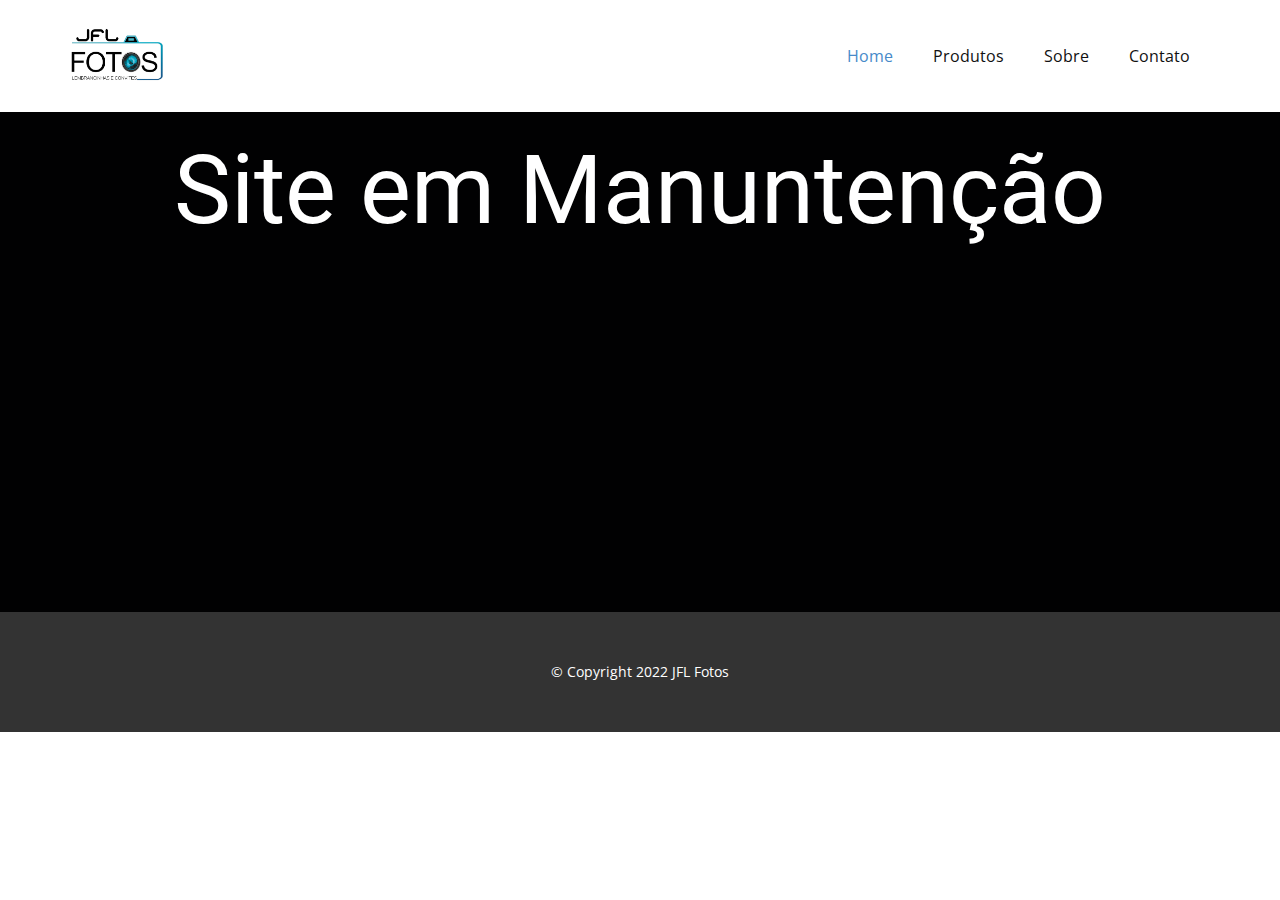
<file: index.html>
<!DOCTYPE html>
<html style="font-size: 16px;">
  <head>
    <meta name="viewport" content="width=device-width, initial-scale=1.0">
    <meta charset="utf-8">
    <meta name="keywords" content="Site em Manuntenção">
    <meta name="description" content="">
    <meta name="page_type" content="np-template-header-footer-from-plugin">
    <title>Home</title>
    <link rel="stylesheet" href="nicepage.css" media="screen">
<link rel="stylesheet" href="Home.css" media="screen">
    <script class="u-script" type="text/javascript" src="jquery.js" defer=""></script>
    <script class="u-script" type="text/javascript" src="nicepage.js" defer=""></script>
    <meta name="generator" content="Nicepage 4.8.2, nicepage.com">
    <link id="u-theme-google-font" rel="stylesheet" href="https://fonts.googleapis.com/css?family=Roboto:100,100i,300,300i,400,400i,500,500i,700,700i,900,900i|Open+Sans:300,300i,400,400i,500,500i,600,600i,700,700i,800,800i">
    
    
    <script type="application/ld+json">{
		"@context": "http://schema.org",
		"@type": "Organization",
		"name": "",
		"logo": "images/logo.PNG"
}</script>
    <meta name="theme-color" content="#478ac9">
    <meta property="og:title" content="Home">
    <meta property="og:type" content="website">
  </head>
  <body data-home-page="Home.html" data-home-page-title="Home" class="u-body u-xl-mode"><header class="u-clearfix u-header u-header" id="sec-eef3"><div class="u-clearfix u-sheet u-sheet-1">
        <a href="Home.html" class="u-image u-logo u-image-1" data-image-width="1500" data-image-height="1000">
          <img src="images/logo.PNG" class="u-logo-image u-logo-image-1">
        </a>
        <nav class="u-menu u-menu-dropdown u-offcanvas u-menu-1">
          <div class="menu-collapse" style="font-size: 1rem; letter-spacing: 0px;">
            <a class="u-button-style u-custom-left-right-menu-spacing u-custom-padding-bottom u-custom-top-bottom-menu-spacing u-nav-link u-text-active-palette-1-base u-text-hover-palette-2-base" href="#">
              <svg class="u-svg-link" viewBox="0 0 24 24"><use xmlns:xlink="http://www.w3.org/1999/xlink" xlink:href="#menu-hamburger"></use></svg>
              <svg class="u-svg-content" version="1.1" id="menu-hamburger" viewBox="0 0 16 16" x="0px" y="0px" xmlns:xlink="http://www.w3.org/1999/xlink" xmlns="http://www.w3.org/2000/svg"><g><rect y="1" width="16" height="2"></rect><rect y="7" width="16" height="2"></rect><rect y="13" width="16" height="2"></rect>
</g></svg>
            </a>
          </div>
          <div class="u-custom-menu u-nav-container">
            <ul class="u-nav u-unstyled u-nav-1"><li class="u-nav-item"><a class="u-button-style u-nav-link u-text-active-palette-1-base u-text-hover-palette-2-base" href="Home.html" style="padding: 10px 20px;">Home</a>
</li><li class="u-nav-item"><a class="u-button-style u-nav-link u-text-active-palette-1-base u-text-hover-palette-2-base" href="Produtos.html" style="padding: 10px 20px;">Produtos</a>
</li><li class="u-nav-item"><a class="u-button-style u-nav-link u-text-active-palette-1-base u-text-hover-palette-2-base" href="Sobre.html" style="padding: 10px 20px;">Sobre</a>
</li><li class="u-nav-item"><a class="u-button-style u-nav-link u-text-active-palette-1-base u-text-hover-palette-2-base" href="Contato.html" style="padding: 10px 20px;">Contato</a>
</li></ul>
          </div>
          <div class="u-custom-menu u-nav-container-collapse">
            <div class="u-black u-container-style u-inner-container-layout u-opacity u-opacity-95 u-sidenav">
              <div class="u-inner-container-layout u-sidenav-overflow">
                <div class="u-menu-close"></div>
                <ul class="u-align-center u-nav u-popupmenu-items u-unstyled u-nav-2"><li class="u-nav-item"><a class="u-button-style u-nav-link" href="Home.html">Home</a>
</li><li class="u-nav-item"><a class="u-button-style u-nav-link" href="Produtos.html">Produtos</a>
</li><li class="u-nav-item"><a class="u-button-style u-nav-link" href="Sobre.html">Sobre</a>
</li><li class="u-nav-item"><a class="u-button-style u-nav-link" href="Contato.html">Contato</a>
</li></ul>
              </div>
            </div>
            <div class="u-black u-menu-overlay u-opacity u-opacity-70"></div>
          </div>
        </nav>
      </div></header>
    <section class="u-align-center u-clearfix u-image u-shading u-section-1" src="" data-image-width="1000" data-image-height="1000" id="sec-a4a7">
      <div class="u-clearfix u-sheet u-sheet-1">
        <h1 class="u-text u-title u-text-1">Site em Manuntenção</h1>
      </div>
    </section>
    
    
    <footer class="u-align-center u-clearfix u-footer u-grey-80 u-footer" id="sec-d57e"><div class="u-clearfix u-sheet u-sheet-1">
        <p class="u-small-text u-text u-text-variant u-text-1"> © Copyright 2022 JFL Fotos</p>
      </div></footer>
  </body>
</html>
</file>
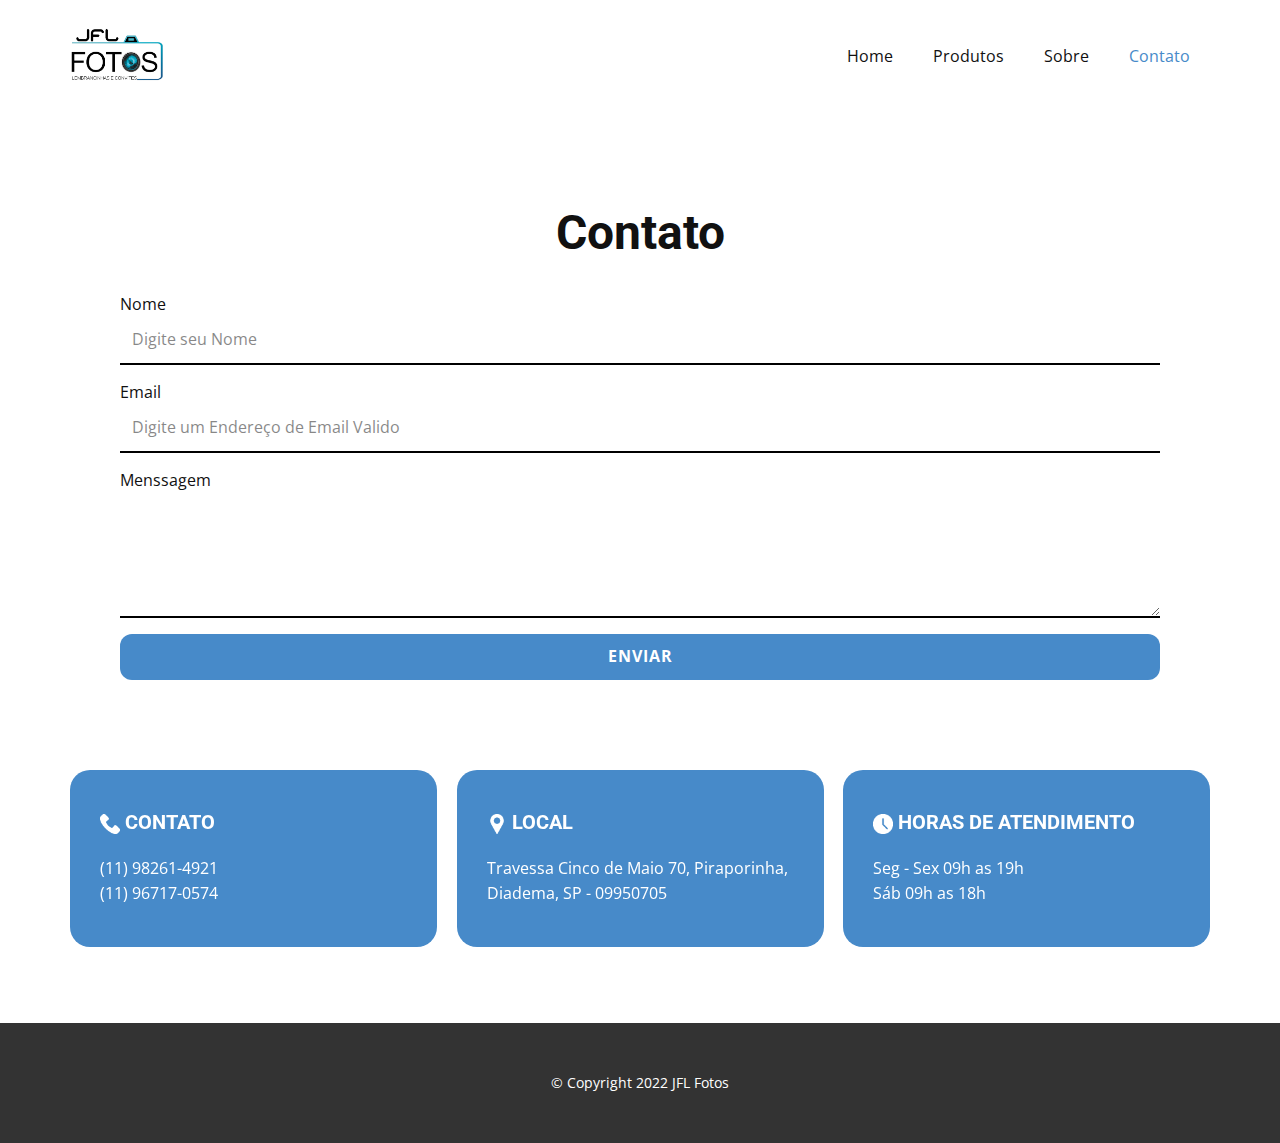
<file: Contato.html>
<!DOCTYPE html>
<html style="font-size: 16px;">
  <head>
    <meta name="viewport" content="width=device-width, initial-scale=1.0">
    <meta charset="utf-8">
    <meta name="keywords" content="">
    <meta name="description" content="">
    <meta name="page_type" content="np-template-header-footer-from-plugin">
    <title>Contato</title>
    <link rel="stylesheet" href="nicepage.css" media="screen">
<link rel="stylesheet" href="Contato.css" media="screen">
    <script class="u-script" type="text/javascript" src="jquery.js" defer=""></script>
    <script class="u-script" type="text/javascript" src="nicepage.js" defer=""></script>
    <meta name="generator" content="Nicepage 4.8.2, nicepage.com">
    <link id="u-theme-google-font" rel="stylesheet" href="https://fonts.googleapis.com/css?family=Roboto:100,100i,300,300i,400,400i,500,500i,700,700i,900,900i|Open+Sans:300,300i,400,400i,500,500i,600,600i,700,700i,800,800i">
    
    
    <script type="application/ld+json">{
		"@context": "http://schema.org",
		"@type": "Organization",
		"name": "",
		"logo": "images/logo.PNG"
}</script>
    <meta name="theme-color" content="#478ac9">
    <meta property="og:title" content="Contato">
    <meta property="og:type" content="website">
  </head>
  <body class="u-body u-xl-mode"><header class="u-clearfix u-header u-header" id="sec-eef3"><div class="u-clearfix u-sheet u-sheet-1">
        <a href="Home.html" class="u-image u-logo u-image-1" data-image-width="1500" data-image-height="1000">
          <img src="images/logo.PNG" class="u-logo-image u-logo-image-1">
        </a>
        <nav class="u-menu u-menu-dropdown u-offcanvas u-menu-1">
          <div class="menu-collapse" style="font-size: 1rem; letter-spacing: 0px;">
            <a class="u-button-style u-custom-left-right-menu-spacing u-custom-padding-bottom u-custom-top-bottom-menu-spacing u-nav-link u-text-active-palette-1-base u-text-hover-palette-2-base" href="#">
              <svg class="u-svg-link" viewBox="0 0 24 24"><use xmlns:xlink="http://www.w3.org/1999/xlink" xlink:href="#menu-hamburger"></use></svg>
              <svg class="u-svg-content" version="1.1" id="menu-hamburger" viewBox="0 0 16 16" x="0px" y="0px" xmlns:xlink="http://www.w3.org/1999/xlink" xmlns="http://www.w3.org/2000/svg"><g><rect y="1" width="16" height="2"></rect><rect y="7" width="16" height="2"></rect><rect y="13" width="16" height="2"></rect>
</g></svg>
            </a>
          </div>
          <div class="u-custom-menu u-nav-container">
            <ul class="u-nav u-unstyled u-nav-1"><li class="u-nav-item"><a class="u-button-style u-nav-link u-text-active-palette-1-base u-text-hover-palette-2-base" href="Home.html" style="padding: 10px 20px;">Home</a>
</li><li class="u-nav-item"><a class="u-button-style u-nav-link u-text-active-palette-1-base u-text-hover-palette-2-base" href="Produtos.html" style="padding: 10px 20px;">Produtos</a>
</li><li class="u-nav-item"><a class="u-button-style u-nav-link u-text-active-palette-1-base u-text-hover-palette-2-base" href="Sobre.html" style="padding: 10px 20px;">Sobre</a>
</li><li class="u-nav-item"><a class="u-button-style u-nav-link u-text-active-palette-1-base u-text-hover-palette-2-base" href="Contato.html" style="padding: 10px 20px;">Contato</a>
</li></ul>
          </div>
          <div class="u-custom-menu u-nav-container-collapse">
            <div class="u-black u-container-style u-inner-container-layout u-opacity u-opacity-95 u-sidenav">
              <div class="u-inner-container-layout u-sidenav-overflow">
                <div class="u-menu-close"></div>
                <ul class="u-align-center u-nav u-popupmenu-items u-unstyled u-nav-2"><li class="u-nav-item"><a class="u-button-style u-nav-link" href="Home.html">Home</a>
</li><li class="u-nav-item"><a class="u-button-style u-nav-link" href="Produtos.html">Produtos</a>
</li><li class="u-nav-item"><a class="u-button-style u-nav-link" href="Sobre.html">Sobre</a>
</li><li class="u-nav-item"><a class="u-button-style u-nav-link" href="Contato.html">Contato</a>
</li></ul>
              </div>
            </div>
            <div class="u-black u-menu-overlay u-opacity u-opacity-70"></div>
          </div>
        </nav>
      </div></header>
    <section class="u-clearfix u-section-1" id="carousel_1f9b">
      <div class="u-clearfix u-sheet u-sheet-1">
        <div class="u-clearfix u-expanded-width u-layout-wrap u-layout-wrap-1">
          <div class="u-layout">
            <div class="u-layout-row">
              <div class="u-align-center u-container-style u-layout-cell u-size-60 u-layout-cell-1">
                <div class="u-container-layout u-valign-top u-container-layout-1">
                  <h3 class="u-text u-text-default u-text-1">Contato</h3>
                  <div class="u-expanded-width u-form u-form-1">
                    <form action="#" method="POST" class="u-clearfix u-form-spacing-15 u-form-vertical u-inner-form" style="padding: 0;" source="email" name="form">
                      <div class="u-form-group u-form-name">
                        <label for="name-daf4" class="u-label">Nome</label>
                        <input type="text" placeholder="Digite seu Nome" id="name-daf4" name="name" class="u-border-2 u-border-black u-border-no-left u-border-no-right u-border-no-top u-input u-input-rectangle u-white" required="">
                      </div>
                      <div class="u-form-email u-form-group">
                        <label for="email-daf4" class="u-label">Email</label>
                        <input type="email" placeholder="Digite um Endereço de Email Valido" id="email-daf4" name="email" class="u-border-2 u-border-black u-border-no-left u-border-no-right u-border-no-top u-input u-input-rectangle u-white" required="">
                      </div>
                      <div class="u-form-group u-form-message">
                        <label for="message-daf4" class="u-label">Menssagem</label>
                        <textarea placeholder="" rows="4" cols="50" id="message-daf4" name="message" class="u-border-2 u-border-black u-border-no-left u-border-no-right u-border-no-top u-input u-input-rectangle u-white" required=""></textarea>
                      </div>
                      <div class="u-align-left u-form-group u-form-submit">
                        <a href="#" class="u-active-palette-1-light-2 u-border-none u-btn u-btn-round u-btn-submit u-button-style u-hover-palette-1-light-1 u-palette-1-base u-radius-12 u-btn-1">Enviar</a>
                        <input type="submit" value="submit" class="u-form-control-hidden">
                      </div>
                      <div class="u-form-send-message u-form-send-success">  Obrigada! Sua mensagem foi enviada. </div>
                      <div class="u-form-send-error u-form-send-message"> 
                        Não foi possível enviar sua mensagem. Corrija os erros e tente novamente. </div>
                    </form>
                  </div>
                </div>
              </div>
            </div>
          </div>
        </div>
        <div class="u-expanded-width u-list u-list-1">
          <div class="u-repeater u-repeater-1">
            <div class="u-align-left u-container-style u-list-item u-palette-1-base u-radius-20 u-repeater-item u-shape-round u-list-item-1" data-animation-name="bounceIn" data-animation-duration="1500" data-animation-direction="Right" data-animation-delay="500">
              <div class="u-container-layout u-similar-container u-valign-bottom u-container-layout-2">
                <h5 class="u-text u-text-2"><span class="u-file-icon u-icon u-text-white"><img src="images/7.png" alt=""></span>&nbsp;CONTATO
                </h5>
                <p class="u-text u-text-3">(11) 98261-4921<br>(11) 96717-0574
                </p>
              </div>
            </div>
            <div class="u-align-left u-container-style u-list-item u-palette-1-base u-radius-20 u-repeater-item u-shape-round u-list-item-2" data-animation-name="bounceIn" data-animation-duration="1500" data-animation-direction="Right" data-animation-delay="500">
              <div class="u-container-layout u-similar-container u-valign-bottom u-container-layout-3">
                <h5 class="u-text u-text-4"><span class="u-file-icon u-icon u-text-white"><img src="images/8.png" alt=""></span>&nbsp;LOCAL
                </h5>
                <p class="u-text u-text-5"> Travessa&nbsp;Cinco de Maio 70, Piraporinha, Diadema, SP - 09950705</p>
              </div>
            </div>
            <div class="u-align-left u-container-style u-list-item u-palette-1-base u-radius-20 u-repeater-item u-shape-round u-list-item-3" data-animation-name="bounceIn" data-animation-duration="1500" data-animation-direction="Right" data-animation-delay="500">
              <div class="u-container-layout u-similar-container u-valign-bottom u-container-layout-4">
                <h5 class="u-text u-text-6"><span class="u-file-icon u-icon u-text-white"><img src="images/9.png" alt=""></span>&nbsp;HORAS DE ATENDIMENTO
                </h5>
                <p class="u-text u-text-7">Seg - Sex 09h as 19h<br>Sáb 09h as 18h
                </p>
              </div>
            </div>
          </div>
        </div>
      </div>
    </section>
    
    
    <footer class="u-align-center u-clearfix u-footer u-grey-80 u-footer" id="sec-d57e"><div class="u-clearfix u-sheet u-sheet-1">
        <p class="u-small-text u-text u-text-variant u-text-1"> © Copyright 2022 JFL Fotos</p>
      </div></footer>
  </body>
</html>
</file>
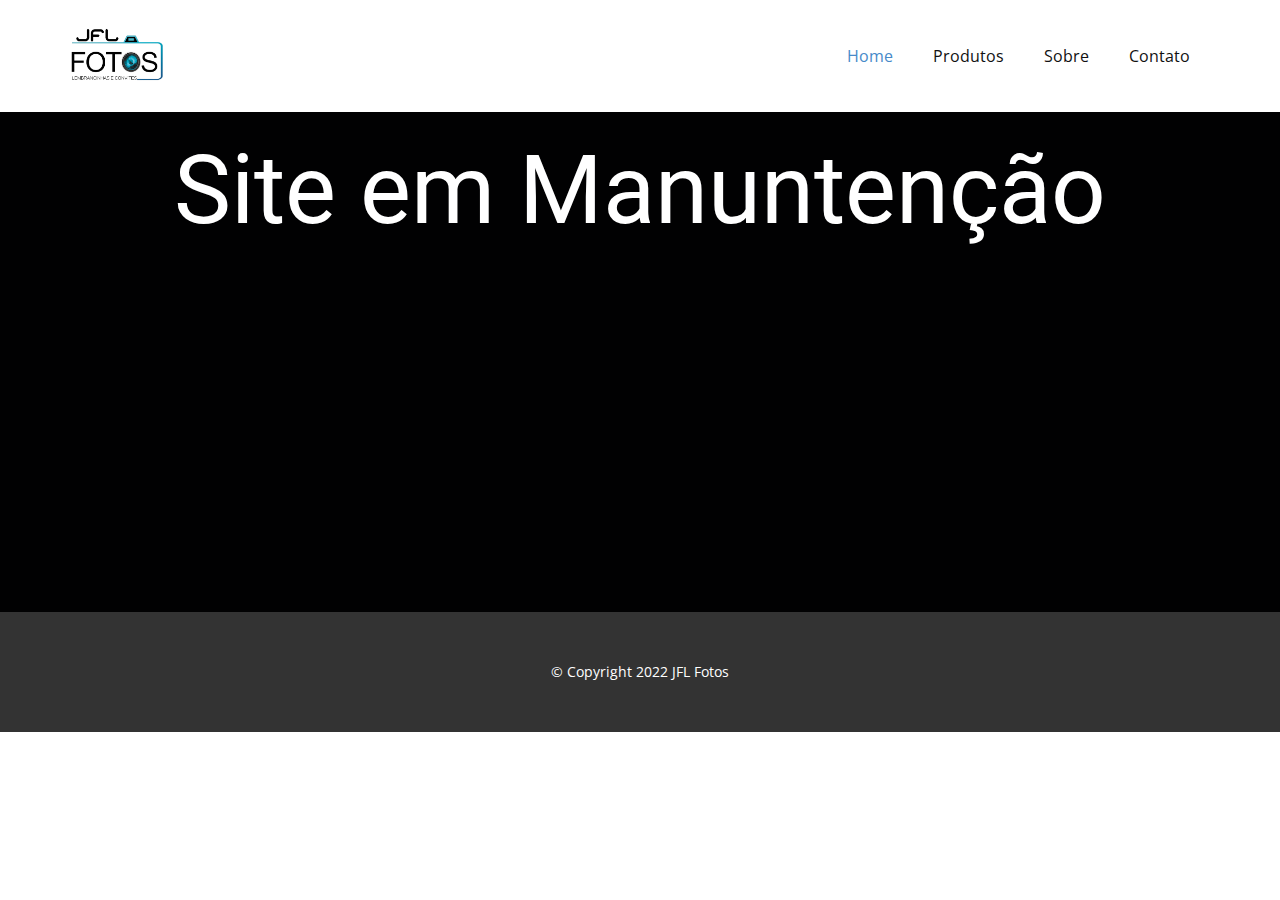
<file: Home.html>
<!DOCTYPE html>
<html style="font-size: 16px;">
  <head>
    <meta name="viewport" content="width=device-width, initial-scale=1.0">
    <meta charset="utf-8">
    <meta name="keywords" content="Site em Manuntenção">
    <meta name="description" content="">
    <meta name="page_type" content="np-template-header-footer-from-plugin">
    <title>Home</title>
    <link rel="stylesheet" href="nicepage.css" media="screen">
<link rel="stylesheet" href="Home.css" media="screen">
    <script class="u-script" type="text/javascript" src="jquery.js" defer=""></script>
    <script class="u-script" type="text/javascript" src="nicepage.js" defer=""></script>
    <meta name="generator" content="Nicepage 4.8.2, nicepage.com">
    <link id="u-theme-google-font" rel="stylesheet" href="https://fonts.googleapis.com/css?family=Roboto:100,100i,300,300i,400,400i,500,500i,700,700i,900,900i|Open+Sans:300,300i,400,400i,500,500i,600,600i,700,700i,800,800i">
    
    
    <script type="application/ld+json">{
		"@context": "http://schema.org",
		"@type": "Organization",
		"name": "",
		"logo": "images/logo.PNG"
}</script>
    <meta name="theme-color" content="#478ac9">
    <meta property="og:title" content="Home">
    <meta property="og:type" content="website">
  </head>
  <body class="u-body u-xl-mode"><header class="u-clearfix u-header u-header" id="sec-eef3"><div class="u-clearfix u-sheet u-sheet-1">
        <a href="Home.html" class="u-image u-logo u-image-1" data-image-width="1500" data-image-height="1000">
          <img src="images/logo.PNG" class="u-logo-image u-logo-image-1">
        </a>
        <nav class="u-menu u-menu-dropdown u-offcanvas u-menu-1">
          <div class="menu-collapse" style="font-size: 1rem; letter-spacing: 0px;">
            <a class="u-button-style u-custom-left-right-menu-spacing u-custom-padding-bottom u-custom-top-bottom-menu-spacing u-nav-link u-text-active-palette-1-base u-text-hover-palette-2-base" href="#">
              <svg class="u-svg-link" viewBox="0 0 24 24"><use xmlns:xlink="http://www.w3.org/1999/xlink" xlink:href="#menu-hamburger"></use></svg>
              <svg class="u-svg-content" version="1.1" id="menu-hamburger" viewBox="0 0 16 16" x="0px" y="0px" xmlns:xlink="http://www.w3.org/1999/xlink" xmlns="http://www.w3.org/2000/svg"><g><rect y="1" width="16" height="2"></rect><rect y="7" width="16" height="2"></rect><rect y="13" width="16" height="2"></rect>
</g></svg>
            </a>
          </div>
          <div class="u-custom-menu u-nav-container">
            <ul class="u-nav u-unstyled u-nav-1"><li class="u-nav-item"><a class="u-button-style u-nav-link u-text-active-palette-1-base u-text-hover-palette-2-base" href="Home.html" style="padding: 10px 20px;">Home</a>
</li><li class="u-nav-item"><a class="u-button-style u-nav-link u-text-active-palette-1-base u-text-hover-palette-2-base" href="Produtos.html" style="padding: 10px 20px;">Produtos</a>
</li><li class="u-nav-item"><a class="u-button-style u-nav-link u-text-active-palette-1-base u-text-hover-palette-2-base" href="Sobre.html" style="padding: 10px 20px;">Sobre</a>
</li><li class="u-nav-item"><a class="u-button-style u-nav-link u-text-active-palette-1-base u-text-hover-palette-2-base" href="Contato.html" style="padding: 10px 20px;">Contato</a>
</li></ul>
          </div>
          <div class="u-custom-menu u-nav-container-collapse">
            <div class="u-black u-container-style u-inner-container-layout u-opacity u-opacity-95 u-sidenav">
              <div class="u-inner-container-layout u-sidenav-overflow">
                <div class="u-menu-close"></div>
                <ul class="u-align-center u-nav u-popupmenu-items u-unstyled u-nav-2"><li class="u-nav-item"><a class="u-button-style u-nav-link" href="Home.html">Home</a>
</li><li class="u-nav-item"><a class="u-button-style u-nav-link" href="Produtos.html">Produtos</a>
</li><li class="u-nav-item"><a class="u-button-style u-nav-link" href="Sobre.html">Sobre</a>
</li><li class="u-nav-item"><a class="u-button-style u-nav-link" href="Contato.html">Contato</a>
</li></ul>
              </div>
            </div>
            <div class="u-black u-menu-overlay u-opacity u-opacity-70"></div>
          </div>
        </nav>
      </div></header>
    <section class="u-align-center u-clearfix u-image u-shading u-section-1" src="" data-image-width="1000" data-image-height="1000" id="sec-a4a7">
      <div class="u-clearfix u-sheet u-sheet-1">
        <h1 class="u-text u-title u-text-1">Site em Manuntenção</h1>
      </div>
    </section>
    
    
    <footer class="u-align-center u-clearfix u-footer u-grey-80 u-footer" id="sec-d57e"><div class="u-clearfix u-sheet u-sheet-1">
        <p class="u-small-text u-text u-text-variant u-text-1"> © Copyright 2022 JFL Fotos</p>
      </div></footer>
  </body>
</html>
</file>
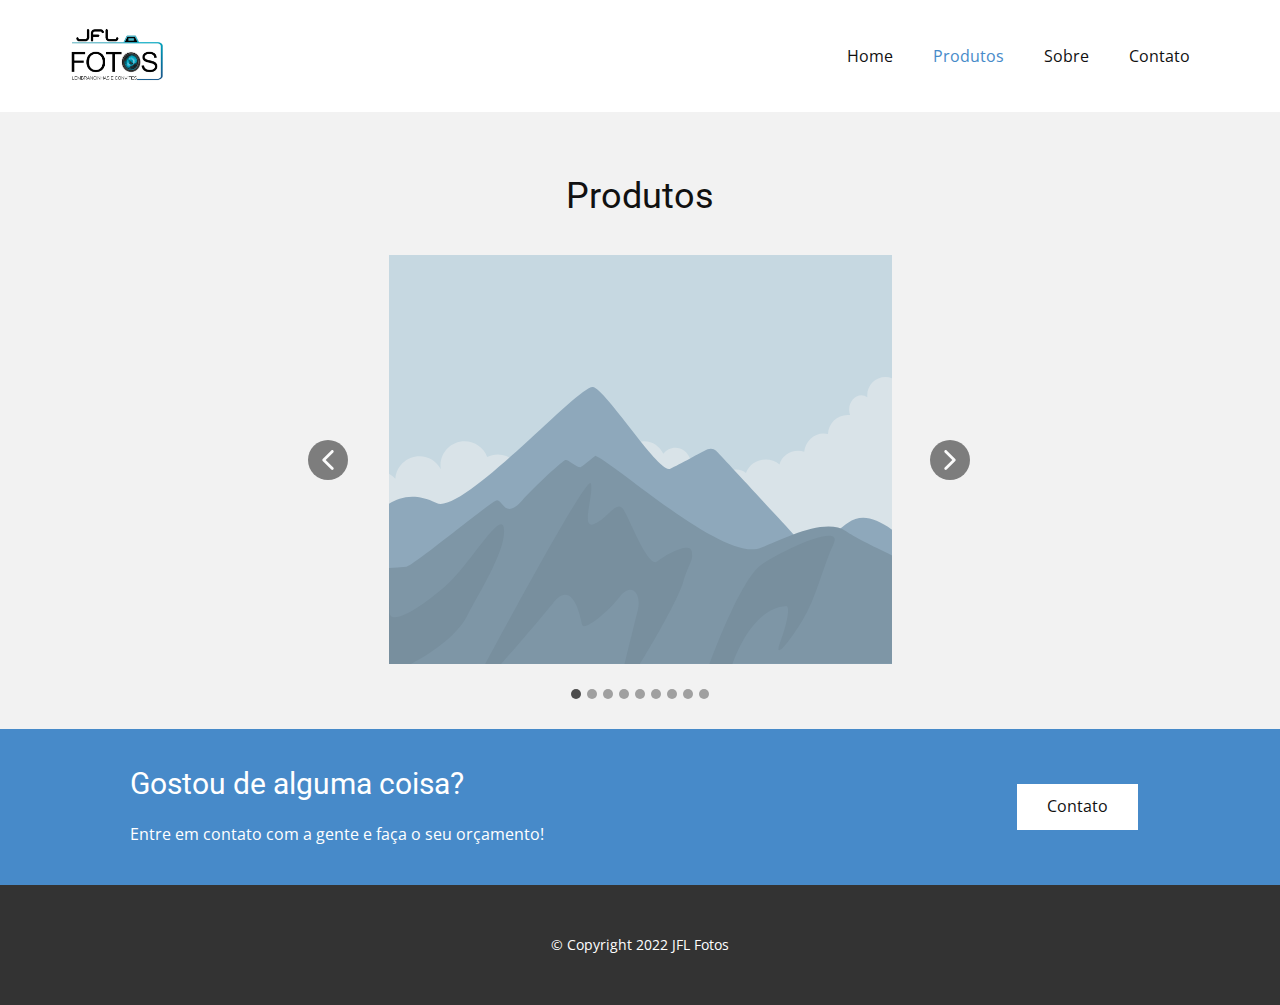
<file: Produtos.html>
<!DOCTYPE html>
<html style="font-size: 16px;">
  <head>
    <meta name="viewport" content="width=device-width, initial-scale=1.0">
    <meta charset="utf-8">
    <meta name="keywords" content="INTUITIVE">
    <meta name="description" content="">
    <meta name="page_type" content="np-template-header-footer-from-plugin">
    <title>Produtos</title>
    <link rel="stylesheet" href="nicepage.css" media="screen">
<link rel="stylesheet" href="Produtos.css" media="screen">
    <script class="u-script" type="text/javascript" src="jquery.js" defer=""></script>
    <script class="u-script" type="text/javascript" src="nicepage.js" defer=""></script>
    <meta name="generator" content="Nicepage 4.8.2, nicepage.com">
    <link id="u-theme-google-font" rel="stylesheet" href="https://fonts.googleapis.com/css?family=Roboto:100,100i,300,300i,400,400i,500,500i,700,700i,900,900i|Open+Sans:300,300i,400,400i,500,500i,600,600i,700,700i,800,800i">
    
    
    
    <script type="application/ld+json">{
		"@context": "http://schema.org",
		"@type": "Organization",
		"name": "",
		"logo": "images/logo.PNG"
}</script>
    <meta name="theme-color" content="#478ac9">
    <meta property="og:title" content="Produtos">
    <meta property="og:type" content="website">
  </head>
  <body class="u-body u-xl-mode"><header class="u-clearfix u-header u-header" id="sec-eef3"><div class="u-clearfix u-sheet u-sheet-1">
        <a href="Home.html" class="u-image u-logo u-image-1" data-image-width="1500" data-image-height="1000">
          <img src="images/logo.PNG" class="u-logo-image u-logo-image-1">
        </a>
        <nav class="u-menu u-menu-dropdown u-offcanvas u-menu-1">
          <div class="menu-collapse" style="font-size: 1rem; letter-spacing: 0px;">
            <a class="u-button-style u-custom-left-right-menu-spacing u-custom-padding-bottom u-custom-top-bottom-menu-spacing u-nav-link u-text-active-palette-1-base u-text-hover-palette-2-base" href="#">
              <svg class="u-svg-link" viewBox="0 0 24 24"><use xmlns:xlink="http://www.w3.org/1999/xlink" xlink:href="#menu-hamburger"></use></svg>
              <svg class="u-svg-content" version="1.1" id="menu-hamburger" viewBox="0 0 16 16" x="0px" y="0px" xmlns:xlink="http://www.w3.org/1999/xlink" xmlns="http://www.w3.org/2000/svg"><g><rect y="1" width="16" height="2"></rect><rect y="7" width="16" height="2"></rect><rect y="13" width="16" height="2"></rect>
</g></svg>
            </a>
          </div>
          <div class="u-custom-menu u-nav-container">
            <ul class="u-nav u-unstyled u-nav-1"><li class="u-nav-item"><a class="u-button-style u-nav-link u-text-active-palette-1-base u-text-hover-palette-2-base" href="Home.html" style="padding: 10px 20px;">Home</a>
</li><li class="u-nav-item"><a class="u-button-style u-nav-link u-text-active-palette-1-base u-text-hover-palette-2-base" href="Produtos.html" style="padding: 10px 20px;">Produtos</a>
</li><li class="u-nav-item"><a class="u-button-style u-nav-link u-text-active-palette-1-base u-text-hover-palette-2-base" href="Sobre.html" style="padding: 10px 20px;">Sobre</a>
</li><li class="u-nav-item"><a class="u-button-style u-nav-link u-text-active-palette-1-base u-text-hover-palette-2-base" href="Contato.html" style="padding: 10px 20px;">Contato</a>
</li></ul>
          </div>
          <div class="u-custom-menu u-nav-container-collapse">
            <div class="u-black u-container-style u-inner-container-layout u-opacity u-opacity-95 u-sidenav">
              <div class="u-inner-container-layout u-sidenav-overflow">
                <div class="u-menu-close"></div>
                <ul class="u-align-center u-nav u-popupmenu-items u-unstyled u-nav-2"><li class="u-nav-item"><a class="u-button-style u-nav-link" href="Home.html">Home</a>
</li><li class="u-nav-item"><a class="u-button-style u-nav-link" href="Produtos.html">Produtos</a>
</li><li class="u-nav-item"><a class="u-button-style u-nav-link" href="Sobre.html">Sobre</a>
</li><li class="u-nav-item"><a class="u-button-style u-nav-link" href="Contato.html">Contato</a>
</li></ul>
              </div>
            </div>
            <div class="u-black u-menu-overlay u-opacity u-opacity-70"></div>
          </div>
        </nav>
      </div></header>
    <section class="u-align-center u-clearfix u-grey-5 u-section-1" id="sec-c066">
      <div class="u-clearfix u-sheet u-valign-middle-lg u-valign-middle-md u-valign-middle-xl u-valign-middle-xs u-sheet-1">
        <h2 class="u-text u-text-default u-text-1">Produtos</h2>
        <div class="u-carousel u-expanded-width-xs u-gallery u-gallery-slider u-layout-carousel u-lightbox u-no-transition u-show-text-on-hover u-gallery-1" id="carousel-f035" data-interval="5000" data-u-ride="carousel">
          <ol class="u-absolute-hcenter u-carousel-indicators u-carousel-indicators-1">
            <li data-u-target="#carousel-f035" data-u-slide-to="0" class="u-active u-grey-70 u-shape-circle" style="width: 10px; height: 10px;"></li>
            <li data-u-target="#carousel-f035" data-u-slide-to="1" class="u-grey-70 u-shape-circle" style="width: 10px; height: 10px;"></li>
            <li data-u-target="#carousel-f035" data-u-slide-to="2" class="u-grey-70 u-shape-circle" style="width: 10px; height: 10px;"></li>
            <li data-u-target="#carousel-f035" data-u-slide-to="3" class="u-grey-70 u-shape-circle" style="width: 10px; height: 10px;"></li>
            <li data-u-target="#carousel-f035" data-u-slide-to="4" class="u-grey-70 u-shape-circle" style="width: 10px; height: 10px;"></li>
            <li data-u-target="#carousel-f035" data-u-slide-to="5" class="u-grey-70 u-shape-circle" style="width: 10px; height: 10px;"></li>
            <li data-u-target="#carousel-f035" data-u-slide-to="6" class="u-grey-70 u-shape-circle" style="width: 10px; height: 10px;"></li>
            <li data-u-target="#carousel-f035" data-u-slide-to="7" class="u-grey-70 u-shape-circle" style="width: 10px; height: 10px;"></li>
            <li data-u-target="#carousel-f035" data-u-slide-to="8" class="u-grey-70 u-shape-circle" style="width: 10px; height: 10px;"></li>
          </ol>
          <div class="u-carousel-inner u-gallery-inner" role="listbox">
            <div class="u-active u-carousel-item u-effect-fade u-gallery-item u-carousel-item-1">
              <div class="u-back-slide">
                <img class="u-back-image u-expanded" src="images/10.svg">
              </div>
              <div class="u-align-center u-over-slide u-shading u-valign-bottom u-over-slide-1">
                <h3 class="u-gallery-heading">Sample Title</h3>
                <p class="u-gallery-text">Sample Text</p>
              </div>
            </div>
            <div class="u-carousel-item u-effect-fade u-gallery-item u-carousel-item-2">
              <div class="u-back-slide">
                <img class="u-back-image u-expanded" src="images/10.svg">
              </div>
              <div class="u-align-center u-over-slide u-shading u-valign-bottom u-over-slide-2">
                <h3 class="u-gallery-heading">Sample Title</h3>
                <p class="u-gallery-text">Sample Text</p>
              </div>
            </div>
            <div class="u-carousel-item u-effect-fade u-gallery-item u-carousel-item-3" data-image-width="1000" data-image-height="1000">
              <div class="u-back-slide">
                <img class="u-back-image u-expanded" src="images/pg452-uni-preto-mate-12.jpg">
              </div>
              <div class="u-align-center u-over-slide u-shading u-valign-bottom u-over-slide-3">
                <h3 class="u-gallery-heading"></h3>
                <p class="u-gallery-text"></p>
              </div>
              <style data-mode="XL"></style>
              <style data-mode="LG"></style>
              <style data-mode="MD"></style>
              <style data-mode="SM"></style>
              <style data-mode="XS"></style>
            </div>
            <div class="u-carousel-item u-effect-fade u-gallery-item u-carousel-item-4" data-image-width="1000" data-image-height="1000">
              <div class="u-back-slide">
                <img class="u-back-image u-expanded" src="images/pg452-uni-preto-mate-16.jpg">
              </div>
              <div class="u-align-center u-over-slide u-shading u-valign-bottom u-over-slide-4">
                <h3 class="u-gallery-heading"></h3>
                <p class="u-gallery-text"></p>
              </div>
              <style data-mode="XL"></style>
              <style data-mode="LG"></style>
              <style data-mode="MD"></style>
              <style data-mode="SM"></style>
              <style data-mode="XS"></style>
            </div>
            <div class="u-carousel-item u-effect-fade u-gallery-item u-carousel-item-5" data-image-width="1000" data-image-height="1000">
              <div class="u-back-slide">
                <img class="u-back-image u-expanded" src="images/pg452-uni-preto-mate-18.jpg">
              </div>
              <div class="u-align-center u-over-slide u-shading u-valign-bottom u-over-slide-5">
                <h3 class="u-gallery-heading"></h3>
                <p class="u-gallery-text"></p>
              </div>
              <style data-mode="XL"></style>
              <style data-mode="LG"></style>
              <style data-mode="MD"></style>
              <style data-mode="SM"></style>
              <style data-mode="XS"></style>
            </div>
            <div class="u-carousel-item u-effect-fade u-gallery-item u-carousel-item-6" data-image-width="1000" data-image-height="1000">
              <div class="u-back-slide">
                <img class="u-back-image u-expanded" src="images/pg452-uni-preto-mate-17.jpg">
              </div>
              <div class="u-align-center u-over-slide u-shading u-valign-bottom u-over-slide-6">
                <h3 class="u-gallery-heading"></h3>
                <p class="u-gallery-text"></p>
              </div>
              <style data-mode="XL"></style>
              <style data-mode="LG"></style>
              <style data-mode="MD"></style>
              <style data-mode="SM"></style>
              <style data-mode="XS"></style>
            </div>
            <div class="u-carousel-item u-effect-fade u-gallery-item u-carousel-item-7" data-image-width="1000" data-image-height="1000">
              <div class="u-back-slide">
                <img class="u-back-image u-expanded" src="images/pg452-uni-preto-mate-13.jpg">
              </div>
              <div class="u-align-center u-over-slide u-shading u-valign-bottom u-over-slide-7">
                <h3 class="u-gallery-heading"></h3>
                <p class="u-gallery-text"></p>
              </div>
              <style data-mode="XL"></style>
              <style data-mode="LG"></style>
              <style data-mode="MD"></style>
              <style data-mode="SM"></style>
              <style data-mode="XS"></style>
            </div>
            <div class="u-carousel-item u-effect-fade u-gallery-item u-carousel-item-8" data-image-width="1000" data-image-height="1000">
              <div class="u-back-slide">
                <img class="u-back-image u-expanded" src="images/pg452-uni-preto-mate-14.jpg">
              </div>
              <div class="u-align-center u-over-slide u-shading u-valign-bottom u-over-slide-8">
                <h3 class="u-gallery-heading"></h3>
                <p class="u-gallery-text"></p>
              </div>
              <style data-mode="XL"></style>
              <style data-mode="LG"></style>
              <style data-mode="MD"></style>
              <style data-mode="SM"></style>
              <style data-mode="XS"></style>
            </div>
            <div class="u-carousel-item u-effect-fade u-gallery-item u-carousel-item-9" data-image-width="1000" data-image-height="1000">
              <div class="u-back-slide">
                <img class="u-back-image u-expanded" src="images/pg452-uni-preto-mate-15.jpg">
              </div>
              <div class="u-align-center u-over-slide u-shading u-valign-bottom u-over-slide-9">
                <h3 class="u-gallery-heading"></h3>
                <p class="u-gallery-text"></p>
              </div>
              <style data-mode="XL"></style>
              <style data-mode="LG"></style>
              <style data-mode="MD"></style>
              <style data-mode="SM"></style>
              <style data-mode="XS"></style>
            </div>
          </div>
          <a class="u-absolute-vcenter u-carousel-control u-carousel-control-prev u-grey-70 u-hidden-sm u-hidden-xs u-icon-circle u-opacity u-opacity-70 u-spacing-10 u-text-white u-carousel-control-1" href="#carousel-f035" role="button" data-u-slide="prev">
            <span aria-hidden="true">
              <svg viewBox="0 0 451.847 451.847"><path d="M97.141,225.92c0-8.095,3.091-16.192,9.259-22.366L300.689,9.27c12.359-12.359,32.397-12.359,44.751,0
c12.354,12.354,12.354,32.388,0,44.748L173.525,225.92l171.903,171.909c12.354,12.354,12.354,32.391,0,44.744
c-12.354,12.365-32.386,12.365-44.745,0l-194.29-194.281C100.226,242.115,97.141,234.018,97.141,225.92z"></path></svg>
            </span>
            <span class="sr-only">
              <svg viewBox="0 0 451.847 451.847"><path d="M97.141,225.92c0-8.095,3.091-16.192,9.259-22.366L300.689,9.27c12.359-12.359,32.397-12.359,44.751,0
c12.354,12.354,12.354,32.388,0,44.748L173.525,225.92l171.903,171.909c12.354,12.354,12.354,32.391,0,44.744
c-12.354,12.365-32.386,12.365-44.745,0l-194.29-194.281C100.226,242.115,97.141,234.018,97.141,225.92z"></path></svg>
            </span>
          </a>
          <a class="u-absolute-vcenter u-carousel-control u-carousel-control-next u-grey-70 u-hidden-sm u-hidden-xs u-icon-circle u-opacity u-opacity-70 u-spacing-10 u-text-white u-carousel-control-2" href="#carousel-f035" role="button" data-u-slide="next">
            <span aria-hidden="true">
              <svg viewBox="0 0 451.846 451.847"><path d="M345.441,248.292L151.154,442.573c-12.359,12.365-32.397,12.365-44.75,0c-12.354-12.354-12.354-32.391,0-44.744
L278.318,225.92L106.409,54.017c-12.354-12.359-12.354-32.394,0-44.748c12.354-12.359,32.391-12.359,44.75,0l194.287,194.284
c6.177,6.18,9.262,14.271,9.262,22.366C354.708,234.018,351.617,242.115,345.441,248.292z"></path></svg>
            </span>
            <span class="sr-only">
              <svg viewBox="0 0 451.846 451.847"><path d="M345.441,248.292L151.154,442.573c-12.359,12.365-32.397,12.365-44.75,0c-12.354-12.354-12.354-32.391,0-44.744
L278.318,225.92L106.409,54.017c-12.354-12.359-12.354-32.394,0-44.748c12.354-12.359,32.391-12.359,44.75,0l194.287,194.284
c6.177,6.18,9.262,14.271,9.262,22.366C354.708,234.018,351.617,242.115,345.441,248.292z"></path></svg>
            </span>
          </a>
        </div>
      </div>
    </section>
    <section class="u-clearfix u-color-scheme-u11 u-color-style-multicolor-1 u-palette-1-base u-section-2" id="sec-19ee">
      <div class="u-clearfix u-sheet u-valign-middle u-sheet-1">
        <div class="u-clearfix u-expanded-width u-layout-wrap u-layout-wrap-1">
          <div class="u-layout">
            <div class="u-layout-row">
              <div class="u-align-center-sm u-align-center-xs u-align-left-lg u-align-left-md u-align-left-xl u-container-style u-layout-cell u-left-cell u-size-46 u-layout-cell-1">
                <div class="u-container-layout u-valign-middle u-container-layout-1">
                  <h3 class="u-text u-text-default u-text-1">Gostou de alguma coisa?</h3>
                  <p class="u-text u-text-2">Entre em contato com a gente e faça o seu orçamento!</p>
                </div>
              </div>
              <div class="u-align-left u-container-style u-layout-cell u-right-cell u-size-14 u-layout-cell-2">
                <div class="u-container-layout u-valign-middle u-container-layout-2">
                  <a href="Contato.html" data-page-id="4428423" class="u-btn u-button-style u-white u-btn-1">Contato</a>
                </div>
              </div>
            </div>
          </div>
        </div>
      </div>
    </section>
    
    
    <footer class="u-align-center u-clearfix u-footer u-grey-80 u-footer" id="sec-d57e"><div class="u-clearfix u-sheet u-sheet-1">
        <p class="u-small-text u-text u-text-variant u-text-1"> © Copyright 2022 JFL Fotos</p>
      </div></footer>
  </body>
</html>
</file>
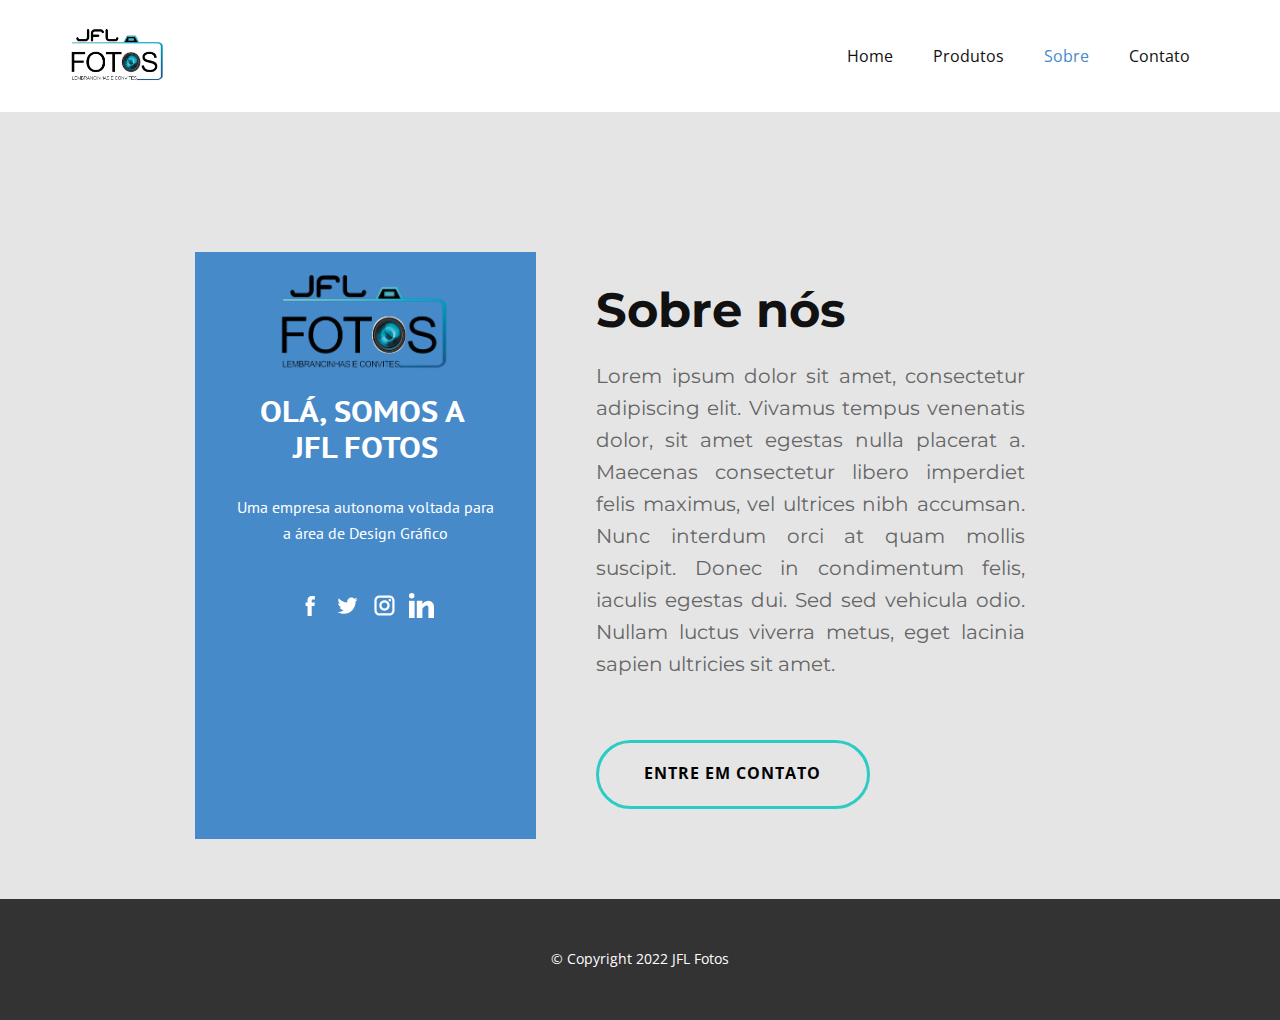
<file: Sobre.html>
<!DOCTYPE html>
<html style="font-size: 16px;">
  <head>
    <meta name="viewport" content="width=device-width, initial-scale=1.0">
    <meta charset="utf-8">
    <meta name="keywords" content="">
    <meta name="description" content="">
    <meta name="page_type" content="np-template-header-footer-from-plugin">
    <title>Sobre</title>
    <link rel="stylesheet" href="nicepage.css" media="screen">
<link rel="stylesheet" href="Sobre.css" media="screen">
    <script class="u-script" type="text/javascript" src="jquery.js" defer=""></script>
    <script class="u-script" type="text/javascript" src="nicepage.js" defer=""></script>
    <meta name="generator" content="Nicepage 4.8.2, nicepage.com">
    <link id="u-theme-google-font" rel="stylesheet" href="https://fonts.googleapis.com/css?family=Roboto:100,100i,300,300i,400,400i,500,500i,700,700i,900,900i|Open+Sans:300,300i,400,400i,500,500i,600,600i,700,700i,800,800i">
    <link id="u-page-google-font" rel="stylesheet" href="https://fonts.googleapis.com/css?family=PT+Sans:400,400i,700,700i|Montserrat:100,100i,200,200i,300,300i,400,400i,500,500i,600,600i,700,700i,800,800i,900,900i|PT+Sans+Caption:400,700">
    
    
    <script type="application/ld+json">{
		"@context": "http://schema.org",
		"@type": "Organization",
		"name": "",
		"logo": "images/logo.PNG"
}</script>
    <meta name="theme-color" content="#478ac9">
    <meta property="og:title" content="Sobre">
    <meta property="og:type" content="website">
  </head>
  <body class="u-body u-xl-mode"><header class="u-clearfix u-header u-header" id="sec-eef3"><div class="u-clearfix u-sheet u-sheet-1">
        <a href="Home.html" class="u-image u-logo u-image-1" data-image-width="1500" data-image-height="1000">
          <img src="images/logo.PNG" class="u-logo-image u-logo-image-1">
        </a>
        <nav class="u-menu u-menu-dropdown u-offcanvas u-menu-1">
          <div class="menu-collapse" style="font-size: 1rem; letter-spacing: 0px;">
            <a class="u-button-style u-custom-left-right-menu-spacing u-custom-padding-bottom u-custom-top-bottom-menu-spacing u-nav-link u-text-active-palette-1-base u-text-hover-palette-2-base" href="#">
              <svg class="u-svg-link" viewBox="0 0 24 24"><use xmlns:xlink="http://www.w3.org/1999/xlink" xlink:href="#menu-hamburger"></use></svg>
              <svg class="u-svg-content" version="1.1" id="menu-hamburger" viewBox="0 0 16 16" x="0px" y="0px" xmlns:xlink="http://www.w3.org/1999/xlink" xmlns="http://www.w3.org/2000/svg"><g><rect y="1" width="16" height="2"></rect><rect y="7" width="16" height="2"></rect><rect y="13" width="16" height="2"></rect>
</g></svg>
            </a>
          </div>
          <div class="u-custom-menu u-nav-container">
            <ul class="u-nav u-unstyled u-nav-1"><li class="u-nav-item"><a class="u-button-style u-nav-link u-text-active-palette-1-base u-text-hover-palette-2-base" href="Home.html" style="padding: 10px 20px;">Home</a>
</li><li class="u-nav-item"><a class="u-button-style u-nav-link u-text-active-palette-1-base u-text-hover-palette-2-base" href="Produtos.html" style="padding: 10px 20px;">Produtos</a>
</li><li class="u-nav-item"><a class="u-button-style u-nav-link u-text-active-palette-1-base u-text-hover-palette-2-base" href="Sobre.html" style="padding: 10px 20px;">Sobre</a>
</li><li class="u-nav-item"><a class="u-button-style u-nav-link u-text-active-palette-1-base u-text-hover-palette-2-base" href="Contato.html" style="padding: 10px 20px;">Contato</a>
</li></ul>
          </div>
          <div class="u-custom-menu u-nav-container-collapse">
            <div class="u-black u-container-style u-inner-container-layout u-opacity u-opacity-95 u-sidenav">
              <div class="u-inner-container-layout u-sidenav-overflow">
                <div class="u-menu-close"></div>
                <ul class="u-align-center u-nav u-popupmenu-items u-unstyled u-nav-2"><li class="u-nav-item"><a class="u-button-style u-nav-link" href="Home.html">Home</a>
</li><li class="u-nav-item"><a class="u-button-style u-nav-link" href="Produtos.html">Produtos</a>
</li><li class="u-nav-item"><a class="u-button-style u-nav-link" href="Sobre.html">Sobre</a>
</li><li class="u-nav-item"><a class="u-button-style u-nav-link" href="Contato.html">Contato</a>
</li></ul>
              </div>
            </div>
            <div class="u-black u-menu-overlay u-opacity u-opacity-70"></div>
          </div>
        </nav>
      </div></header>
    <section class="u-align-center-sm u-align-center-xs u-clearfix u-grey-10 u-section-1" id="carousel_241d">
      <div class="u-clearfix u-sheet u-sheet-1">
        <div class="u-clearfix u-layout-wrap u-layout-wrap-1">
          <div class="u-gutter-0 u-layout">
            <div class="u-layout-row">
              <div class="u-align-center u-container-style u-layout-cell u-palette-1-base u-size-23 u-layout-cell-1">
                <div class="u-container-layout u-container-layout-1">
                  <img class="u-hover-feature u-image u-image-round u-image-1" src="images/logo-6.PNG" data-image-width="1500" data-image-height="1000">
                  <h3 class="u-custom-font u-text u-text-default u-text-1"> Olá, somos a&nbsp;<br>jfl fotos
                  </h3>
                  <p class="u-custom-font u-font-pt-sans u-text u-text-2">Uma empresa autonoma voltada para a área de Design Gráfico</p>
                  <div class="u-social-icons u-spacing-12 u-social-icons-1">
                    <a class="u-social-url" title="facebook" target="_blank" href="https://facebook.com/name"><span class="u-icon u-social-facebook u-social-icon u-text-white"><svg class="u-svg-link" preserveAspectRatio="xMidYMin slice" viewBox="0 0 112 112" style=""><use xmlns:xlink="http://www.w3.org/1999/xlink" xlink:href="#svg-2e4f"></use></svg><svg class="u-svg-content" viewBox="0 0 112 112" x="0" y="0" id="svg-2e4f"><path fill="currentColor" d="M75.5,28.8H65.4c-1.5,0-4,0.9-4,4.3v9.4h13.9l-1.5,15.8H61.4v45.1H42.8V58.3h-8.8V42.4h8.8V32.2
c0-7.4,3.4-18.8,18.8-18.8h13.8v15.4H75.5z"></path></svg></span>
                    </a>
                    <a class="u-social-url" title="twitter" target="_blank" href="https://twitter.com/name"><span class="u-icon u-social-icon u-social-twitter u-text-white"><svg class="u-svg-link" preserveAspectRatio="xMidYMin slice" viewBox="0 0 112 112" style=""><use xmlns:xlink="http://www.w3.org/1999/xlink" xlink:href="#svg-c508"></use></svg><svg class="u-svg-content" viewBox="0 0 112 112" x="0" y="0" id="svg-c508"><path fill="currentColor" d="M92.2,38.2c0,0.8,0,1.6,0,2.3c0,24.3-18.6,52.4-52.6,52.4c-10.6,0.1-20.2-2.9-28.5-8.2
	c1.4,0.2,2.9,0.2,4.4,0.2c8.7,0,16.7-2.9,23-7.9c-8.1-0.2-14.9-5.5-17.3-12.8c1.1,0.2,2.4,0.2,3.4,0.2c1.6,0,3.3-0.2,4.8-0.7
	c-8.4-1.6-14.9-9.2-14.9-18c0-0.2,0-0.2,0-0.2c2.5,1.4,5.4,2.2,8.4,2.3c-5-3.3-8.3-8.9-8.3-15.4c0-3.4,1-6.5,2.5-9.2
	c9.1,11.1,22.7,18.5,38,19.2c-0.2-1.4-0.4-2.8-0.4-4.3c0.1-10,8.3-18.2,18.5-18.2c5.4,0,10.1,2.2,13.5,5.7c4.3-0.8,8.1-2.3,11.7-4.5
	c-1.4,4.3-4.3,7.9-8.1,10.1c3.7-0.4,7.3-1.4,10.6-2.9C98.9,32.3,95.7,35.5,92.2,38.2z"></path></svg></span>
                    </a>
                    <a class="u-social-url" title="instagram" target="_blank" href="https://instagram.com/name"><span class="u-icon u-social-icon u-social-instagram u-text-white"><svg class="u-svg-link" preserveAspectRatio="xMidYMin slice" viewBox="0 0 112 112" style=""><use xmlns:xlink="http://www.w3.org/1999/xlink" xlink:href="#svg-9d85"></use></svg><svg class="u-svg-content" viewBox="0 0 112 112" x="0" y="0" id="svg-9d85"><path fill="currentColor" d="M55.9,32.9c-12.8,0-23.2,10.4-23.2,23.2s10.4,23.2,23.2,23.2s23.2-10.4,23.2-23.2S68.7,32.9,55.9,32.9z
	 M55.9,69.4c-7.4,0-13.3-6-13.3-13.3c-0.1-7.4,6-13.3,13.3-13.3s13.3,6,13.3,13.3C69.3,63.5,63.3,69.4,55.9,69.4z"></path><path fill="#FFFFFF" d="M79.7,26.8c-3,0-5.4,2.5-5.4,5.4s2.5,5.4,5.4,5.4c3,0,5.4-2.5,5.4-5.4S82.7,26.8,79.7,26.8z"></path><path fill="currentColor" d="M78.2,11H33.5C21,11,10.8,21.3,10.8,33.7v44.7c0,12.6,10.2,22.8,22.7,22.8h44.7c12.6,0,22.7-10.2,22.7-22.7
	V33.7C100.8,21.1,90.6,11,78.2,11z M91,78.4c0,7.1-5.8,12.8-12.8,12.8H33.5c-7.1,0-12.8-5.8-12.8-12.8V33.7
	c0-7.1,5.8-12.8,12.8-12.8h44.7c7.1,0,12.8,5.8,12.8,12.8V78.4z"></path></svg></span>
                    </a>
                    <a class="u-social-url" target="_blank" data-type="Custom" title="Custom" href=""><span class="u-icon u-social-custom u-social-icon u-text-white u-icon-4"><svg class="u-svg-link" preserveAspectRatio="xMidYMin slice" viewBox="0 0 512 512" style=""><use xmlns:xlink="http://www.w3.org/1999/xlink" xlink:href="#svg-ff0d"></use></svg><svg class="u-svg-content" viewBox="0 0 512 512" x="0px" y="0px" id="svg-ff0d" style="enable-background:new 0 0 512 512;"><g><g><rect y="160" width="114.496" height="352"></rect>
</g>
</g><g><g><path d="M426.368,164.128c-1.216-0.384-2.368-0.8-3.648-1.152c-1.536-0.352-3.072-0.64-4.64-0.896    c-6.08-1.216-12.736-2.08-20.544-2.08c-66.752,0-109.088,48.544-123.04,67.296V160H160v352h114.496V320    c0,0,86.528-120.512,123.04-32c0,79.008,0,224,0,224H512V274.464C512,221.28,475.552,176.96,426.368,164.128z"></path>
</g>
</g><g><g><circle cx="56" cy="56" r="56"></circle>
</g>
</g></svg></span>
                    </a>
                  </div>
                </div>
              </div>
              <div class="u-align-center-sm u-align-center-xs u-align-justify-lg u-align-justify-md u-align-justify-xl u-container-style u-layout-cell u-size-37 u-layout-cell-2">
                <div class="u-container-layout u-container-layout-2">
                  <h4 class="u-custom-font u-font-montserrat u-text u-text-default u-text-3">Sobre nós</h4>
                  <p class="u-custom-font u-font-montserrat u-text u-text-default u-text-grey-60 u-text-4"> Lorem ipsum dolor sit amet, consectetur adipiscing elit. Vivamus tempus venenatis dolor, sit amet egestas nulla placerat a. Maecenas consectetur libero imperdiet felis maximus, vel ultrices nibh accumsan. Nunc interdum orci at quam mollis suscipit. Donec in condimentum felis, iaculis egestas dui. Sed sed vehicula odio. Nullam luctus viverra metus, eget lacinia sapien ultricies sit amet.</p>
                  <a href="Contato.html" data-page-id="4428423" class="u-active-black u-border-3 u-border-palette-4-base u-btn u-btn-round u-button-style u-hover-black u-none u-radius-50 u-text-active-white u-text-black u-text-hover-white u-btn-1">Entre em contato</a>
                </div>
              </div>
            </div>
          </div>
        </div>
      </div>
      
    </section>
    
    
    <footer class="u-align-center u-clearfix u-footer u-grey-80 u-footer" id="sec-d57e"><div class="u-clearfix u-sheet u-sheet-1">
        <p class="u-small-text u-text u-text-variant u-text-1"> © Copyright 2022 JFL Fotos</p>
      </div></footer>
  </body>
</html>
</file>
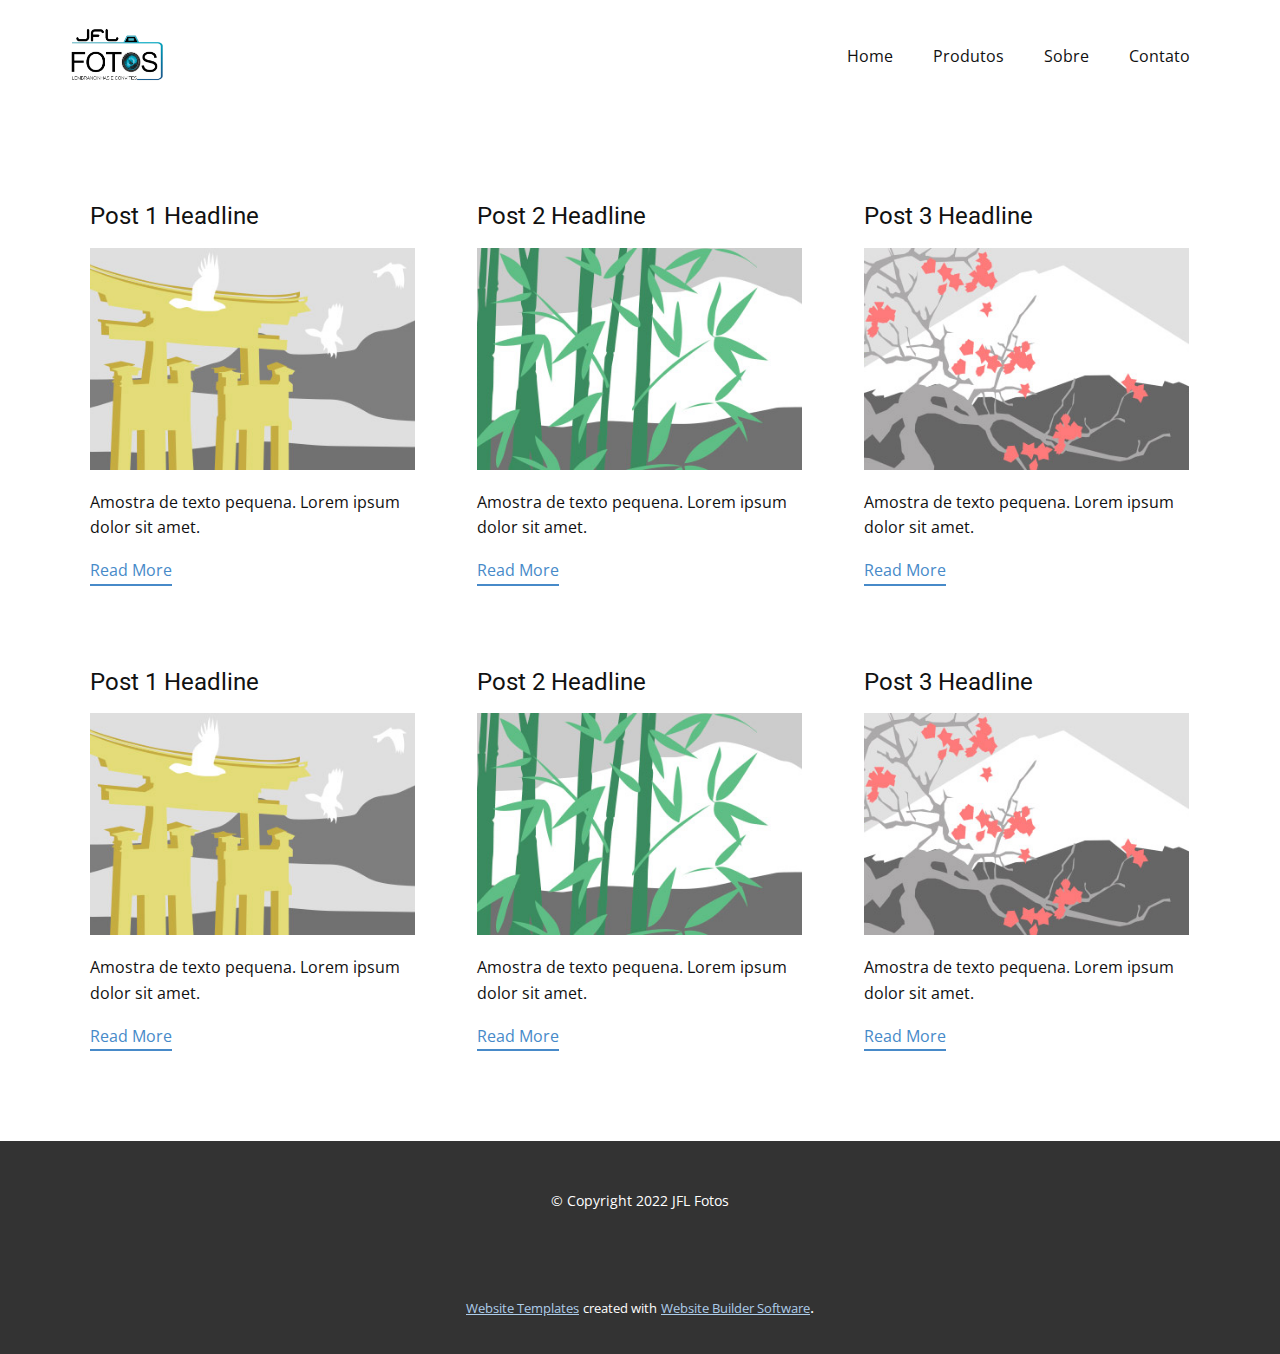
<file: blog/blog.html>
<html style="font-size: 16px;"><head>
    <meta name="viewport" content="width=device-width, initial-scale=1.0">
    <meta charset="utf-8">
    <meta name="keywords" content="">
    <meta name="description" content="">
    <meta name="page_type" content="np-template-header-footer-from-plugin">
    <title>Blog Template</title>
    <link rel="stylesheet" href="../nicepage.css" media="screen">
<link rel="stylesheet" href="../Blog-Template.css" media="screen">
    <script class="u-script" type="text/javascript" src="../jquery.js" defer=""></script>
    <script class="u-script" type="text/javascript" src="../nicepage.js" defer=""></script>
    <meta name="generator" content="Nicepage 4.8.2, nicepage.com">
    <link id="u-theme-google-font" rel="stylesheet" href="https://fonts.googleapis.com/css?family=Roboto:100,100i,300,300i,400,400i,500,500i,700,700i,900,900i|Open+Sans:300,300i,400,400i,500,500i,600,600i,700,700i,800,800i">
    
    
    <script type="application/ld+json">{
		"@context": "http://schema.org",
		"@type": "Organization",
		"name": "",
		"logo": "images/logo.PNG"
}</script>
    <meta name="theme-color" content="#478ac9">
  </head>
  <body class="u-body u-xl-mode"><header class="u-clearfix u-header u-header" id="sec-eef3"><div class="u-clearfix u-sheet u-sheet-1">
        <a href="https://nicepage.com" class="u-image u-logo u-image-1" data-image-width="1500" data-image-height="1000">
          <img src="../images/logo.PNG" class="u-logo-image u-logo-image-1">
        </a>
        <nav class="u-menu u-menu-dropdown u-offcanvas u-menu-1">
          <div class="menu-collapse" style="font-size: 1rem; letter-spacing: 0px;">
            <a class="u-button-style u-custom-left-right-menu-spacing u-custom-padding-bottom u-custom-top-bottom-menu-spacing u-nav-link u-text-active-palette-1-base u-text-hover-palette-2-base" href="#">
              <svg class="u-svg-link" viewBox="0 0 24 24"><use xmlns:xlink="http://www.w3.org/1999/xlink" xlink:href="#menu-hamburger"></use></svg>
              <svg class="u-svg-content" version="1.1" id="menu-hamburger" viewBox="0 0 16 16" x="0px" y="0px" xmlns:xlink="http://www.w3.org/1999/xlink" xmlns="http://www.w3.org/2000/svg"><g><rect y="1" width="16" height="2"></rect><rect y="7" width="16" height="2"></rect><rect y="13" width="16" height="2"></rect>
</g></svg>
            </a>
          </div>
          <div class="u-custom-menu u-nav-container">
            <ul class="u-nav u-unstyled u-nav-1"><li class="u-nav-item"><a class="u-button-style u-nav-link u-text-active-palette-1-base u-text-hover-palette-2-base" href="../Home.html" style="padding: 10px 20px;">Home</a>
</li><li class="u-nav-item"><a class="u-button-style u-nav-link u-text-active-palette-1-base u-text-hover-palette-2-base" href="../Produtos.html" style="padding: 10px 20px;">Produtos</a>
</li><li class="u-nav-item"><a class="u-button-style u-nav-link u-text-active-palette-1-base u-text-hover-palette-2-base" href="../Sobre.html" style="padding: 10px 20px;">Sobre</a>
</li><li class="u-nav-item"><a class="u-button-style u-nav-link u-text-active-palette-1-base u-text-hover-palette-2-base" href="../Contato.html" style="padding: 10px 20px;">Contato</a>
</li></ul>
          </div>
          <div class="u-custom-menu u-nav-container-collapse">
            <div class="u-black u-container-style u-inner-container-layout u-opacity u-opacity-95 u-sidenav">
              <div class="u-inner-container-layout u-sidenav-overflow">
                <div class="u-menu-close"></div>
                <ul class="u-align-center u-nav u-popupmenu-items u-unstyled u-nav-2"><li class="u-nav-item"><a class="u-button-style u-nav-link" href="../Home.html">Home</a>
</li><li class="u-nav-item"><a class="u-button-style u-nav-link" href="../Produtos.html">Produtos</a>
</li><li class="u-nav-item"><a class="u-button-style u-nav-link" href="../Sobre.html">Sobre</a>
</li><li class="u-nav-item"><a class="u-button-style u-nav-link" href="../Contato.html">Contato</a>
</li></ul>
              </div>
            </div>
            <div class="u-black u-menu-overlay u-opacity u-opacity-70"></div>
          </div>
        </nav>
      </div></header>
    <section class="u-clearfix u-section-1" id="sec-88f7">
      <div class="u-clearfix u-sheet u-valign-middle u-sheet-1"><!--blog--><!--blog_options_json--><!--{"type":"Recent","source":"","tags":"","count":""}--><!--/blog_options_json-->
        <div class="u-blog u-expanded-width u-repeater u-repeater-1"><!--blog_post-->
          <div class="u-blog-post u-container-style u-repeater-item u-white u-repeater-item-1">
            <div class="u-container-layout u-similar-container u-valign-top u-container-layout-1"><!--blog_post_header-->
              <h4 class="u-blog-control u-text u-text-1">
                <a class="u-post-header-link" href="../blog/post-5.html"><!--blog_post_header_content-->Post 1 Headline<!--/blog_post_header_content--></a>
              </h4><!--/blog_post_header--><!--blog_post_image-->
              <a class="u-post-header-link" href="../blog/post-5.html"><img alt="" class="u-blog-control u-expanded-width u-image u-image-default u-image-1" src="[data-uri]"></a><!--/blog_post_image--><!--blog_post_content-->
              <div class="u-blog-control u-post-content u-text u-text-2 fr-view">Amostra de texto pequena. Lorem ipsum dolor sit amet.</div><!--/blog_post_content--><!--blog_post_readmore-->
              <a href="../blog/post-5.html" class="u-blog-control u-border-2 u-border-palette-1-base u-btn u-btn-rectangle u-button-style u-none u-btn-1"><!--blog_post_readmore_content--><!--options_json--><!--{"content":"Read More","defaultValue":"Ler Mais"}--><!--/options_json-->Read More<!--/blog_post_readmore_content--></a><!--/blog_post_readmore-->
            </div>
          </div><div class="u-blog-post u-container-style u-repeater-item u-video-cover u-white">
            <div class="u-container-layout u-similar-container u-valign-top u-container-layout-2"><!--blog_post_header-->
              <h4 class="u-blog-control u-text u-text-3">
                <a class="u-post-header-link" href="../blog/post-4.html"><!--blog_post_header_content-->Post 2 Headline<!--/blog_post_header_content--></a>
              </h4><!--/blog_post_header--><!--blog_post_image-->
              <a class="u-post-header-link" href="../blog/post-4.html"><img alt="" class="u-blog-control u-expanded-width u-image u-image-default u-image-2" src="[data-uri]"></a><!--/blog_post_image--><!--blog_post_content-->
              <div class="u-blog-control u-post-content u-text u-text-4 fr-view">Amostra de texto pequena. Lorem ipsum dolor sit amet.</div><!--/blog_post_content--><!--blog_post_readmore-->
              <a href="../blog/post-4.html" class="u-blog-control u-border-2 u-border-palette-1-base u-btn u-btn-rectangle u-button-style u-none u-btn-2"><!--blog_post_readmore_content--><!--options_json--><!--{"content":"Read More","defaultValue":"Ler Mais"}--><!--/options_json-->Read More<!--/blog_post_readmore_content--></a><!--/blog_post_readmore-->
            </div>
          </div><div class="u-blog-post u-container-style u-repeater-item u-video-cover u-white">
            <div class="u-container-layout u-similar-container u-valign-top u-container-layout-3"><!--blog_post_header-->
              <h4 class="u-blog-control u-text u-text-5">
                <a class="u-post-header-link" href="../blog/post-3.html"><!--blog_post_header_content-->Post 3 Headline<!--/blog_post_header_content--></a>
              </h4><!--/blog_post_header--><!--blog_post_image-->
              <a class="u-post-header-link" href="../blog/post-3.html"><img alt="" class="u-blog-control u-expanded-width u-image u-image-default u-image-3" src="[data-uri]"></a><!--/blog_post_image--><!--blog_post_content-->
              <div class="u-blog-control u-post-content u-text u-text-6 fr-view">Amostra de texto pequena. Lorem ipsum dolor sit amet.</div><!--/blog_post_content--><!--blog_post_readmore-->
              <a href="../blog/post-3.html" class="u-blog-control u-border-2 u-border-palette-1-base u-btn u-btn-rectangle u-button-style u-none u-btn-3"><!--blog_post_readmore_content--><!--options_json--><!--{"content":"Read More","defaultValue":"Ler Mais"}--><!--/options_json-->Read More<!--/blog_post_readmore_content--></a><!--/blog_post_readmore-->
            </div>
          </div><div class="u-blog-post u-container-style u-repeater-item u-white u-repeater-item-1">
            <div class="u-container-layout u-similar-container u-valign-top u-container-layout-1"><!--blog_post_header-->
              <h4 class="u-blog-control u-text u-text-1">
                <a class="u-post-header-link" href="../blog/post-2.html"><!--blog_post_header_content-->Post 1 Headline<!--/blog_post_header_content--></a>
              </h4><!--/blog_post_header--><!--blog_post_image-->
              <a class="u-post-header-link" href="../blog/post-2.html"><img alt="" class="u-blog-control u-expanded-width u-image u-image-default u-image-1" src="[data-uri]"></a><!--/blog_post_image--><!--blog_post_content-->
              <div class="u-blog-control u-post-content u-text u-text-2 fr-view">Amostra de texto pequena. Lorem ipsum dolor sit amet.</div><!--/blog_post_content--><!--blog_post_readmore-->
              <a href="../blog/post-2.html" class="u-blog-control u-border-2 u-border-palette-1-base u-btn u-btn-rectangle u-button-style u-none u-btn-1"><!--blog_post_readmore_content--><!--options_json--><!--{"content":"Read More","defaultValue":"Ler Mais"}--><!--/options_json-->Read More<!--/blog_post_readmore_content--></a><!--/blog_post_readmore-->
            </div>
          </div><div class="u-blog-post u-container-style u-repeater-item u-video-cover u-white">
            <div class="u-container-layout u-similar-container u-valign-top u-container-layout-2"><!--blog_post_header-->
              <h4 class="u-blog-control u-text u-text-3">
                <a class="u-post-header-link" href="../blog/post-1.html"><!--blog_post_header_content-->Post 2 Headline<!--/blog_post_header_content--></a>
              </h4><!--/blog_post_header--><!--blog_post_image-->
              <a class="u-post-header-link" href="../blog/post-1.html"><img alt="" class="u-blog-control u-expanded-width u-image u-image-default u-image-2" src="[data-uri]"></a><!--/blog_post_image--><!--blog_post_content-->
              <div class="u-blog-control u-post-content u-text u-text-4 fr-view">Amostra de texto pequena. Lorem ipsum dolor sit amet.</div><!--/blog_post_content--><!--blog_post_readmore-->
              <a href="../blog/post-1.html" class="u-blog-control u-border-2 u-border-palette-1-base u-btn u-btn-rectangle u-button-style u-none u-btn-2"><!--blog_post_readmore_content--><!--options_json--><!--{"content":"Read More","defaultValue":"Ler Mais"}--><!--/options_json-->Read More<!--/blog_post_readmore_content--></a><!--/blog_post_readmore-->
            </div>
          </div><div class="u-blog-post u-container-style u-repeater-item u-video-cover u-white">
            <div class="u-container-layout u-similar-container u-valign-top u-container-layout-3"><!--blog_post_header-->
              <h4 class="u-blog-control u-text u-text-5">
                <a class="u-post-header-link" href="../blog/post.html"><!--blog_post_header_content-->Post 3 Headline<!--/blog_post_header_content--></a>
              </h4><!--/blog_post_header--><!--blog_post_image-->
              <a class="u-post-header-link" href="../blog/post.html"><img alt="" class="u-blog-control u-expanded-width u-image u-image-default u-image-3" src="[data-uri]"></a><!--/blog_post_image--><!--blog_post_content-->
              <div class="u-blog-control u-post-content u-text u-text-6 fr-view">Amostra de texto pequena. Lorem ipsum dolor sit amet.</div><!--/blog_post_content--><!--blog_post_readmore-->
              <a href="../blog/post.html" class="u-blog-control u-border-2 u-border-palette-1-base u-btn u-btn-rectangle u-button-style u-none u-btn-3"><!--blog_post_readmore_content--><!--options_json--><!--{"content":"Read More","defaultValue":"Ler Mais"}--><!--/options_json-->Read More<!--/blog_post_readmore_content--></a><!--/blog_post_readmore-->
            </div>
          </div><!--/blog_post--><!--blog_post-->
          <!--/blog_post--><!--blog_post-->
          <!--/blog_post-->
        </div><!--/blog-->
      </div>
    </section>
    
    
    <footer class="u-align-center u-clearfix u-footer u-grey-80 u-footer" id="sec-d57e"><div class="u-clearfix u-sheet u-sheet-1">
        <p class="u-small-text u-text u-text-variant u-text-1"> © Copyright 2022 JFL Fotos</p>
      </div></footer>
    <section class="u-backlink u-clearfix u-grey-80">
      <a class="u-link" href="https://nicepage.com/website-templates" target="_blank">
        <span>Website Templates</span>
      </a>
      <p class="u-text">
        <span>created with</span>
      </p>
      <a class="u-link" href="" target="_blank">
        <span>Website Builder Software</span>
      </a>. 
    </section>
  
</body></html>
</file>
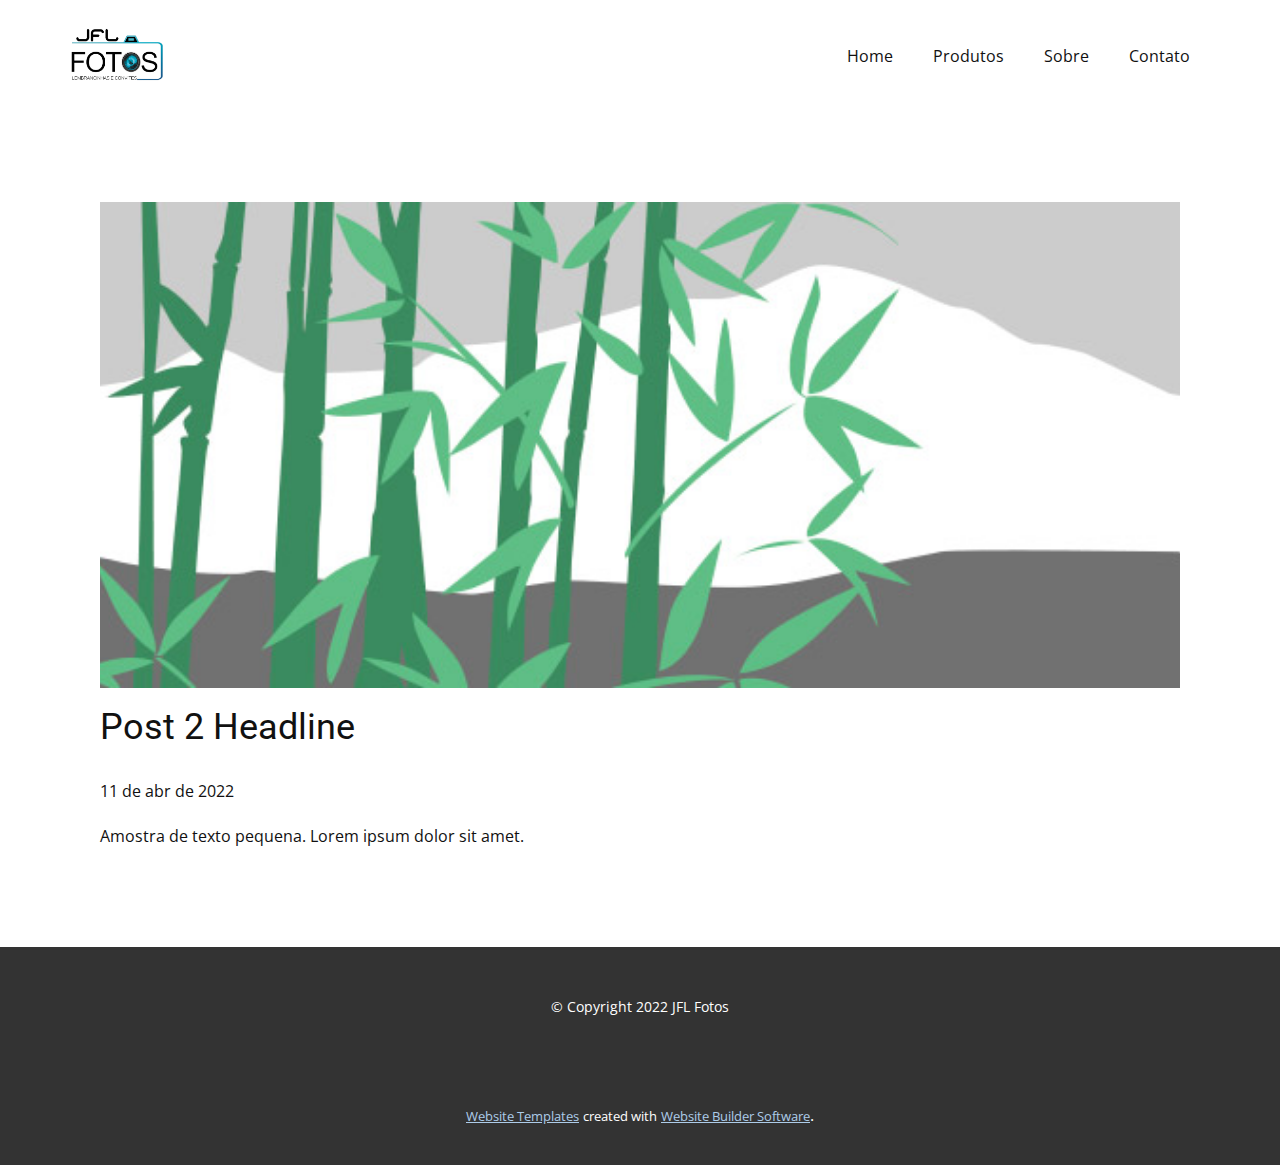
<file: blog/post-1.html>
<!doctype html>
<html style="font-size: 16px;"><head>
    <meta name="viewport" content="width=device-width, initial-scale=1.0">
    <meta charset="utf-8">
    <meta name="keywords" content="Post 1 Headline">
    <meta name="description" content="">
    <meta name="page_type" content="np-template-header-footer-from-plugin">
    <title>Post 2 Headline</title>
    <link rel="stylesheet" href="../nicepage.css" media="screen">
<link rel="stylesheet" href="../Post-Template.css" media="screen">
    <script class="u-script" type="text/javascript" src="../jquery.js" defer=""></script>
    <script class="u-script" type="text/javascript" src="../nicepage.js" defer=""></script>
    <meta name="generator" content="Nicepage 4.8.2, nicepage.com">
    <link id="u-theme-google-font" rel="stylesheet" href="https://fonts.googleapis.com/css?family=Roboto:100,100i,300,300i,400,400i,500,500i,700,700i,900,900i|Open+Sans:300,300i,400,400i,500,500i,600,600i,700,700i,800,800i">
    
    
    <script type="application/ld+json">{
		"@context": "http://schema.org",
		"@type": "Organization",
		"name": "",
		"logo": "images/logo.PNG"
}</script>
    <meta name="theme-color" content="#478ac9">
  </head>
  <body class="u-body u-xl-mode"><header class="u-clearfix u-header u-header" id="sec-eef3"><div class="u-clearfix u-sheet u-sheet-1">
        <a href="https://nicepage.com" class="u-image u-logo u-image-1" data-image-width="1500" data-image-height="1000">
          <img src="../images/logo.PNG" class="u-logo-image u-logo-image-1">
        </a>
        <nav class="u-menu u-menu-dropdown u-offcanvas u-menu-1">
          <div class="menu-collapse" style="font-size: 1rem; letter-spacing: 0px;">
            <a class="u-button-style u-custom-left-right-menu-spacing u-custom-padding-bottom u-custom-top-bottom-menu-spacing u-nav-link u-text-active-palette-1-base u-text-hover-palette-2-base" href="#">
              <svg class="u-svg-link" viewBox="0 0 24 24"><use xmlns:xlink="http://www.w3.org/1999/xlink" xlink:href="#menu-hamburger"></use></svg>
              <svg class="u-svg-content" version="1.1" id="menu-hamburger" viewBox="0 0 16 16" x="0px" y="0px" xmlns:xlink="http://www.w3.org/1999/xlink" xmlns="http://www.w3.org/2000/svg"><g><rect y="1" width="16" height="2"></rect><rect y="7" width="16" height="2"></rect><rect y="13" width="16" height="2"></rect>
</g></svg>
            </a>
          </div>
          <div class="u-custom-menu u-nav-container">
            <ul class="u-nav u-unstyled u-nav-1"><li class="u-nav-item"><a class="u-button-style u-nav-link u-text-active-palette-1-base u-text-hover-palette-2-base" href="../Home.html" style="padding: 10px 20px;">Home</a>
</li><li class="u-nav-item"><a class="u-button-style u-nav-link u-text-active-palette-1-base u-text-hover-palette-2-base" href="../Produtos.html" style="padding: 10px 20px;">Produtos</a>
</li><li class="u-nav-item"><a class="u-button-style u-nav-link u-text-active-palette-1-base u-text-hover-palette-2-base" href="../Sobre.html" style="padding: 10px 20px;">Sobre</a>
</li><li class="u-nav-item"><a class="u-button-style u-nav-link u-text-active-palette-1-base u-text-hover-palette-2-base" href="../Contato.html" style="padding: 10px 20px;">Contato</a>
</li></ul>
          </div>
          <div class="u-custom-menu u-nav-container-collapse">
            <div class="u-black u-container-style u-inner-container-layout u-opacity u-opacity-95 u-sidenav">
              <div class="u-inner-container-layout u-sidenav-overflow">
                <div class="u-menu-close"></div>
                <ul class="u-align-center u-nav u-popupmenu-items u-unstyled u-nav-2"><li class="u-nav-item"><a class="u-button-style u-nav-link" href="../Home.html">Home</a>
</li><li class="u-nav-item"><a class="u-button-style u-nav-link" href="../Produtos.html">Produtos</a>
</li><li class="u-nav-item"><a class="u-button-style u-nav-link" href="../Sobre.html">Sobre</a>
</li><li class="u-nav-item"><a class="u-button-style u-nav-link" href="../Contato.html">Contato</a>
</li></ul>
              </div>
            </div>
            <div class="u-black u-menu-overlay u-opacity u-opacity-70"></div>
          </div>
        </nav>
      </div></header>
    <section class="u-align-center u-clearfix u-section-1" id="sec-91de">
      <div class="u-clearfix u-sheet u-valign-middle-md u-valign-middle-sm u-valign-middle-xs u-sheet-1"><!--post_details--><!--post_details_options_json--><!--{"source":""}--><!--/post_details_options_json--><!--blog_post-->
        <div class="u-container-style u-expanded-width u-post-details u-post-details-1">
          <div class="u-container-layout u-valign-middle u-container-layout-1"><!--blog_post_image-->
            <img alt="" class="u-blog-control u-expanded-width u-image u-image-default u-image-1" src="[data-uri]"><!--/blog_post_image--><!--blog_post_header-->
            <h2 class="u-blog-control u-text u-text-1">Post 2 Headline</h2><!--/blog_post_header--><!--blog_post_metadata-->
            <div class="u-blog-control u-metadata u-metadata-1"><!--blog_post_metadata_date-->
              <span class="u-meta-date u-meta-icon">11 de abr de 2022</span><!--/blog_post_metadata_date--><!--blog_post_metadata_category-->
              <!--/blog_post_metadata_category--><!--blog_post_metadata_comments-->
              <!--/blog_post_metadata_comments-->
            </div><!--/blog_post_metadata--><!--blog_post_content-->
            <div class="u-align-justify u-blog-control u-post-content u-text u-text-2 fr-view">
  Amostra de texto pequena. Lorem ipsum dolor sit amet.
  </div><!--/blog_post_content-->
          </div>
        </div><!--/blog_post--><!--/post_details-->
      </div>
    </section>
    
    
    <footer class="u-align-center u-clearfix u-footer u-grey-80 u-footer" id="sec-d57e"><div class="u-clearfix u-sheet u-sheet-1">
        <p class="u-small-text u-text u-text-variant u-text-1"> © Copyright 2022 JFL Fotos</p>
      </div></footer>
    <section class="u-backlink u-clearfix u-grey-80">
      <a class="u-link" href="https://nicepage.com/website-templates" target="_blank">
        <span>Website Templates</span>
      </a>
      <p class="u-text">
        <span>created with</span>
      </p>
      <a class="u-link" href="" target="_blank">
        <span>Website Builder Software</span>
      </a>. 
    </section>
  
</body></html>
</file>
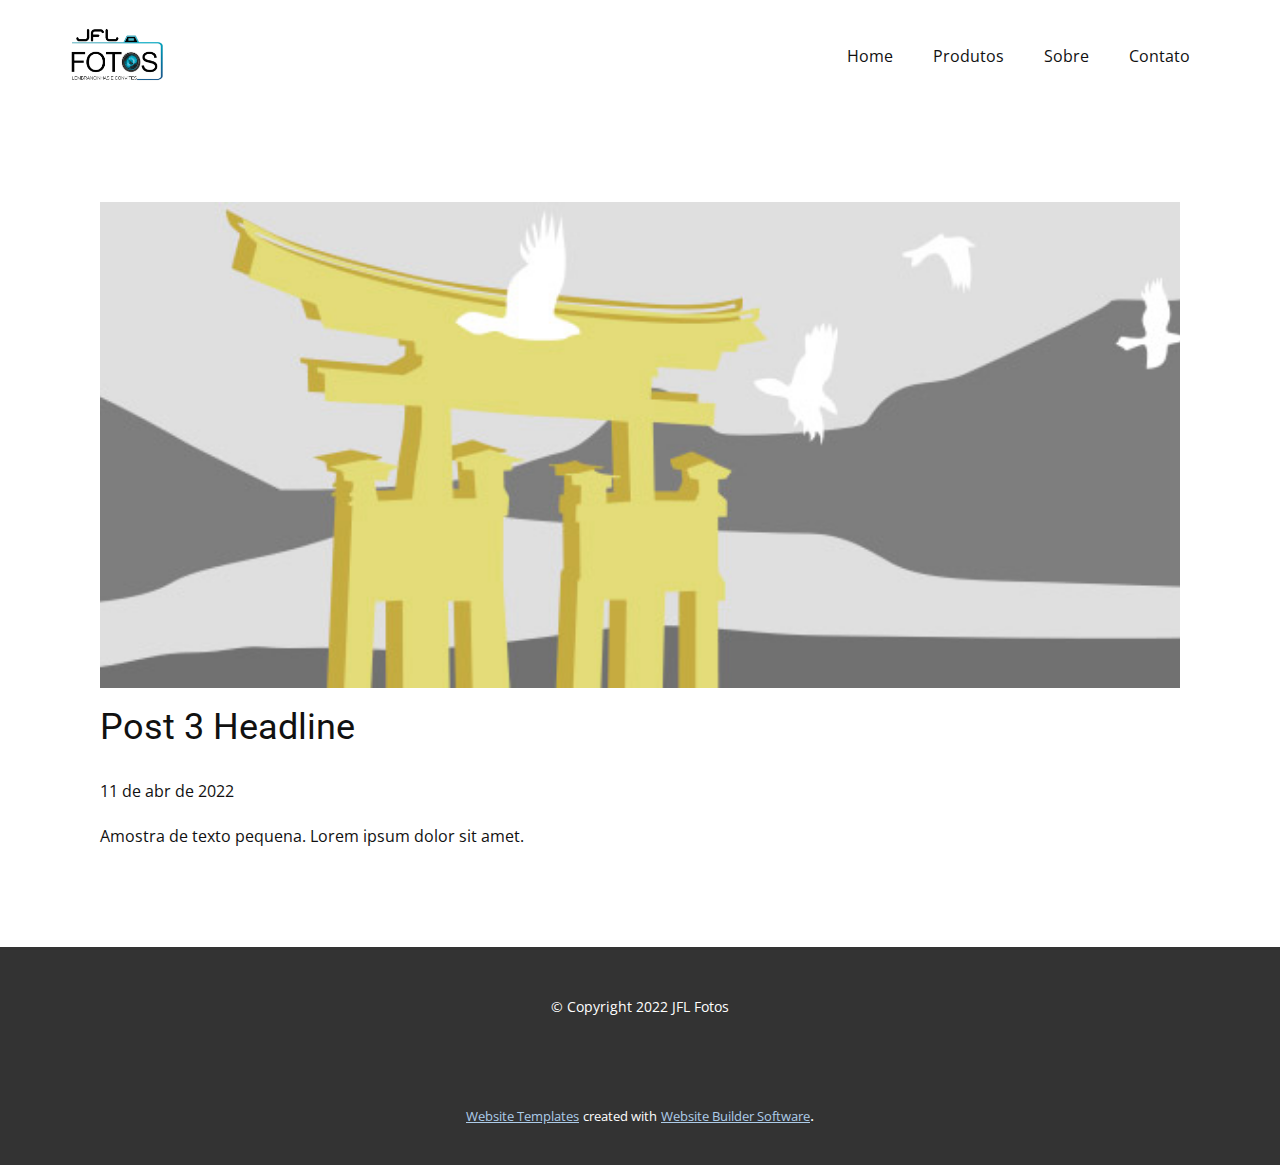
<file: blog/post-2.html>
<!doctype html>
<html style="font-size: 16px;"><head>
    <meta name="viewport" content="width=device-width, initial-scale=1.0">
    <meta charset="utf-8">
    <meta name="keywords" content="Post 1 Headline">
    <meta name="description" content="">
    <meta name="page_type" content="np-template-header-footer-from-plugin">
    <title>Post 3 Headline</title>
    <link rel="stylesheet" href="../nicepage.css" media="screen">
<link rel="stylesheet" href="../Post-Template.css" media="screen">
    <script class="u-script" type="text/javascript" src="../jquery.js" defer=""></script>
    <script class="u-script" type="text/javascript" src="../nicepage.js" defer=""></script>
    <meta name="generator" content="Nicepage 4.8.2, nicepage.com">
    <link id="u-theme-google-font" rel="stylesheet" href="https://fonts.googleapis.com/css?family=Roboto:100,100i,300,300i,400,400i,500,500i,700,700i,900,900i|Open+Sans:300,300i,400,400i,500,500i,600,600i,700,700i,800,800i">
    
    
    <script type="application/ld+json">{
		"@context": "http://schema.org",
		"@type": "Organization",
		"name": "",
		"logo": "images/logo.PNG"
}</script>
    <meta name="theme-color" content="#478ac9">
  </head>
  <body class="u-body u-xl-mode"><header class="u-clearfix u-header u-header" id="sec-eef3"><div class="u-clearfix u-sheet u-sheet-1">
        <a href="https://nicepage.com" class="u-image u-logo u-image-1" data-image-width="1500" data-image-height="1000">
          <img src="../images/logo.PNG" class="u-logo-image u-logo-image-1">
        </a>
        <nav class="u-menu u-menu-dropdown u-offcanvas u-menu-1">
          <div class="menu-collapse" style="font-size: 1rem; letter-spacing: 0px;">
            <a class="u-button-style u-custom-left-right-menu-spacing u-custom-padding-bottom u-custom-top-bottom-menu-spacing u-nav-link u-text-active-palette-1-base u-text-hover-palette-2-base" href="#">
              <svg class="u-svg-link" viewBox="0 0 24 24"><use xmlns:xlink="http://www.w3.org/1999/xlink" xlink:href="#menu-hamburger"></use></svg>
              <svg class="u-svg-content" version="1.1" id="menu-hamburger" viewBox="0 0 16 16" x="0px" y="0px" xmlns:xlink="http://www.w3.org/1999/xlink" xmlns="http://www.w3.org/2000/svg"><g><rect y="1" width="16" height="2"></rect><rect y="7" width="16" height="2"></rect><rect y="13" width="16" height="2"></rect>
</g></svg>
            </a>
          </div>
          <div class="u-custom-menu u-nav-container">
            <ul class="u-nav u-unstyled u-nav-1"><li class="u-nav-item"><a class="u-button-style u-nav-link u-text-active-palette-1-base u-text-hover-palette-2-base" href="../Home.html" style="padding: 10px 20px;">Home</a>
</li><li class="u-nav-item"><a class="u-button-style u-nav-link u-text-active-palette-1-base u-text-hover-palette-2-base" href="../Produtos.html" style="padding: 10px 20px;">Produtos</a>
</li><li class="u-nav-item"><a class="u-button-style u-nav-link u-text-active-palette-1-base u-text-hover-palette-2-base" href="../Sobre.html" style="padding: 10px 20px;">Sobre</a>
</li><li class="u-nav-item"><a class="u-button-style u-nav-link u-text-active-palette-1-base u-text-hover-palette-2-base" href="../Contato.html" style="padding: 10px 20px;">Contato</a>
</li></ul>
          </div>
          <div class="u-custom-menu u-nav-container-collapse">
            <div class="u-black u-container-style u-inner-container-layout u-opacity u-opacity-95 u-sidenav">
              <div class="u-inner-container-layout u-sidenav-overflow">
                <div class="u-menu-close"></div>
                <ul class="u-align-center u-nav u-popupmenu-items u-unstyled u-nav-2"><li class="u-nav-item"><a class="u-button-style u-nav-link" href="../Home.html">Home</a>
</li><li class="u-nav-item"><a class="u-button-style u-nav-link" href="../Produtos.html">Produtos</a>
</li><li class="u-nav-item"><a class="u-button-style u-nav-link" href="../Sobre.html">Sobre</a>
</li><li class="u-nav-item"><a class="u-button-style u-nav-link" href="../Contato.html">Contato</a>
</li></ul>
              </div>
            </div>
            <div class="u-black u-menu-overlay u-opacity u-opacity-70"></div>
          </div>
        </nav>
      </div></header>
    <section class="u-align-center u-clearfix u-section-1" id="sec-91de">
      <div class="u-clearfix u-sheet u-valign-middle-md u-valign-middle-sm u-valign-middle-xs u-sheet-1"><!--post_details--><!--post_details_options_json--><!--{"source":""}--><!--/post_details_options_json--><!--blog_post-->
        <div class="u-container-style u-expanded-width u-post-details u-post-details-1">
          <div class="u-container-layout u-valign-middle u-container-layout-1"><!--blog_post_image-->
            <img alt="" class="u-blog-control u-expanded-width u-image u-image-default u-image-1" src="[data-uri]"><!--/blog_post_image--><!--blog_post_header-->
            <h2 class="u-blog-control u-text u-text-1">Post 3 Headline</h2><!--/blog_post_header--><!--blog_post_metadata-->
            <div class="u-blog-control u-metadata u-metadata-1"><!--blog_post_metadata_date-->
              <span class="u-meta-date u-meta-icon">11 de abr de 2022</span><!--/blog_post_metadata_date--><!--blog_post_metadata_category-->
              <!--/blog_post_metadata_category--><!--blog_post_metadata_comments-->
              <!--/blog_post_metadata_comments-->
            </div><!--/blog_post_metadata--><!--blog_post_content-->
            <div class="u-align-justify u-blog-control u-post-content u-text u-text-2 fr-view">
  Amostra de texto pequena. Lorem ipsum dolor sit amet.
  </div><!--/blog_post_content-->
          </div>
        </div><!--/blog_post--><!--/post_details-->
      </div>
    </section>
    
    
    <footer class="u-align-center u-clearfix u-footer u-grey-80 u-footer" id="sec-d57e"><div class="u-clearfix u-sheet u-sheet-1">
        <p class="u-small-text u-text u-text-variant u-text-1"> © Copyright 2022 JFL Fotos</p>
      </div></footer>
    <section class="u-backlink u-clearfix u-grey-80">
      <a class="u-link" href="https://nicepage.com/website-templates" target="_blank">
        <span>Website Templates</span>
      </a>
      <p class="u-text">
        <span>created with</span>
      </p>
      <a class="u-link" href="" target="_blank">
        <span>Website Builder Software</span>
      </a>. 
    </section>
  
</body></html>
</file>
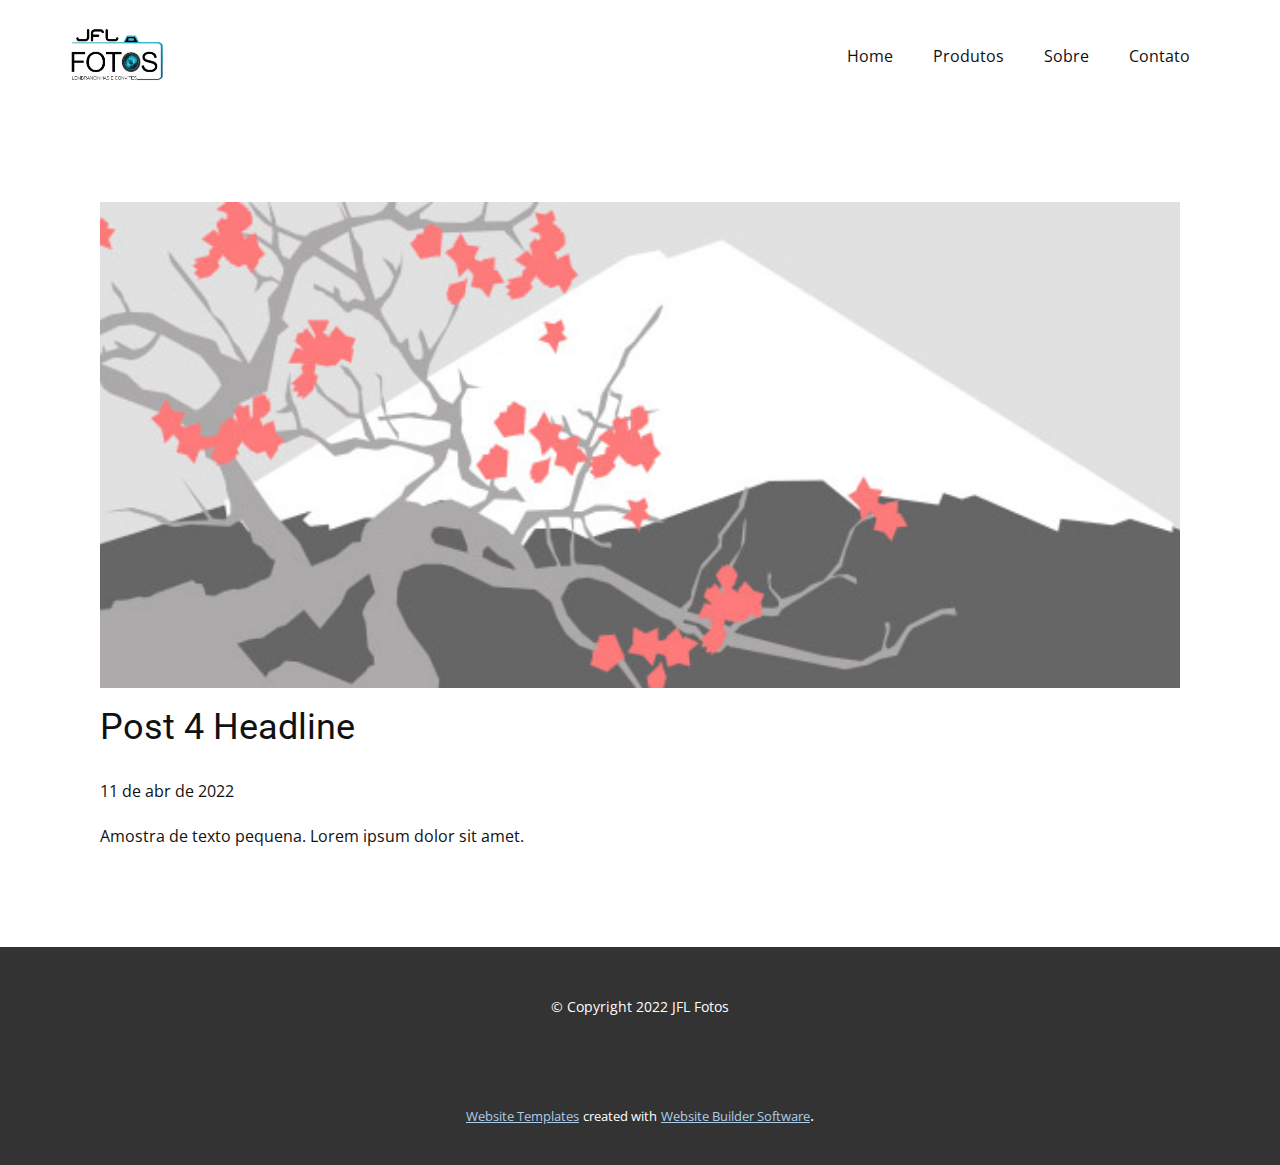
<file: blog/post-3.html>
<!doctype html>
<html style="font-size: 16px;"><head>
    <meta name="viewport" content="width=device-width, initial-scale=1.0">
    <meta charset="utf-8">
    <meta name="keywords" content="Post 1 Headline">
    <meta name="description" content="">
    <meta name="page_type" content="np-template-header-footer-from-plugin">
    <title>Post 4 Headline</title>
    <link rel="stylesheet" href="../nicepage.css" media="screen">
<link rel="stylesheet" href="../Post-Template.css" media="screen">
    <script class="u-script" type="text/javascript" src="../jquery.js" defer=""></script>
    <script class="u-script" type="text/javascript" src="../nicepage.js" defer=""></script>
    <meta name="generator" content="Nicepage 4.8.2, nicepage.com">
    <link id="u-theme-google-font" rel="stylesheet" href="https://fonts.googleapis.com/css?family=Roboto:100,100i,300,300i,400,400i,500,500i,700,700i,900,900i|Open+Sans:300,300i,400,400i,500,500i,600,600i,700,700i,800,800i">
    
    
    <script type="application/ld+json">{
		"@context": "http://schema.org",
		"@type": "Organization",
		"name": "",
		"logo": "images/logo.PNG"
}</script>
    <meta name="theme-color" content="#478ac9">
  </head>
  <body class="u-body u-xl-mode"><header class="u-clearfix u-header u-header" id="sec-eef3"><div class="u-clearfix u-sheet u-sheet-1">
        <a href="https://nicepage.com" class="u-image u-logo u-image-1" data-image-width="1500" data-image-height="1000">
          <img src="../images/logo.PNG" class="u-logo-image u-logo-image-1">
        </a>
        <nav class="u-menu u-menu-dropdown u-offcanvas u-menu-1">
          <div class="menu-collapse" style="font-size: 1rem; letter-spacing: 0px;">
            <a class="u-button-style u-custom-left-right-menu-spacing u-custom-padding-bottom u-custom-top-bottom-menu-spacing u-nav-link u-text-active-palette-1-base u-text-hover-palette-2-base" href="#">
              <svg class="u-svg-link" viewBox="0 0 24 24"><use xmlns:xlink="http://www.w3.org/1999/xlink" xlink:href="#menu-hamburger"></use></svg>
              <svg class="u-svg-content" version="1.1" id="menu-hamburger" viewBox="0 0 16 16" x="0px" y="0px" xmlns:xlink="http://www.w3.org/1999/xlink" xmlns="http://www.w3.org/2000/svg"><g><rect y="1" width="16" height="2"></rect><rect y="7" width="16" height="2"></rect><rect y="13" width="16" height="2"></rect>
</g></svg>
            </a>
          </div>
          <div class="u-custom-menu u-nav-container">
            <ul class="u-nav u-unstyled u-nav-1"><li class="u-nav-item"><a class="u-button-style u-nav-link u-text-active-palette-1-base u-text-hover-palette-2-base" href="../Home.html" style="padding: 10px 20px;">Home</a>
</li><li class="u-nav-item"><a class="u-button-style u-nav-link u-text-active-palette-1-base u-text-hover-palette-2-base" href="../Produtos.html" style="padding: 10px 20px;">Produtos</a>
</li><li class="u-nav-item"><a class="u-button-style u-nav-link u-text-active-palette-1-base u-text-hover-palette-2-base" href="../Sobre.html" style="padding: 10px 20px;">Sobre</a>
</li><li class="u-nav-item"><a class="u-button-style u-nav-link u-text-active-palette-1-base u-text-hover-palette-2-base" href="../Contato.html" style="padding: 10px 20px;">Contato</a>
</li></ul>
          </div>
          <div class="u-custom-menu u-nav-container-collapse">
            <div class="u-black u-container-style u-inner-container-layout u-opacity u-opacity-95 u-sidenav">
              <div class="u-inner-container-layout u-sidenav-overflow">
                <div class="u-menu-close"></div>
                <ul class="u-align-center u-nav u-popupmenu-items u-unstyled u-nav-2"><li class="u-nav-item"><a class="u-button-style u-nav-link" href="../Home.html">Home</a>
</li><li class="u-nav-item"><a class="u-button-style u-nav-link" href="../Produtos.html">Produtos</a>
</li><li class="u-nav-item"><a class="u-button-style u-nav-link" href="../Sobre.html">Sobre</a>
</li><li class="u-nav-item"><a class="u-button-style u-nav-link" href="../Contato.html">Contato</a>
</li></ul>
              </div>
            </div>
            <div class="u-black u-menu-overlay u-opacity u-opacity-70"></div>
          </div>
        </nav>
      </div></header>
    <section class="u-align-center u-clearfix u-section-1" id="sec-91de">
      <div class="u-clearfix u-sheet u-valign-middle-md u-valign-middle-sm u-valign-middle-xs u-sheet-1"><!--post_details--><!--post_details_options_json--><!--{"source":""}--><!--/post_details_options_json--><!--blog_post-->
        <div class="u-container-style u-expanded-width u-post-details u-post-details-1">
          <div class="u-container-layout u-valign-middle u-container-layout-1"><!--blog_post_image-->
            <img alt="" class="u-blog-control u-expanded-width u-image u-image-default u-image-1" src="[data-uri]"><!--/blog_post_image--><!--blog_post_header-->
            <h2 class="u-blog-control u-text u-text-1">Post 4 Headline</h2><!--/blog_post_header--><!--blog_post_metadata-->
            <div class="u-blog-control u-metadata u-metadata-1"><!--blog_post_metadata_date-->
              <span class="u-meta-date u-meta-icon">11 de abr de 2022</span><!--/blog_post_metadata_date--><!--blog_post_metadata_category-->
              <!--/blog_post_metadata_category--><!--blog_post_metadata_comments-->
              <!--/blog_post_metadata_comments-->
            </div><!--/blog_post_metadata--><!--blog_post_content-->
            <div class="u-align-justify u-blog-control u-post-content u-text u-text-2 fr-view">
  Amostra de texto pequena. Lorem ipsum dolor sit amet.
  </div><!--/blog_post_content-->
          </div>
        </div><!--/blog_post--><!--/post_details-->
      </div>
    </section>
    
    
    <footer class="u-align-center u-clearfix u-footer u-grey-80 u-footer" id="sec-d57e"><div class="u-clearfix u-sheet u-sheet-1">
        <p class="u-small-text u-text u-text-variant u-text-1"> © Copyright 2022 JFL Fotos</p>
      </div></footer>
    <section class="u-backlink u-clearfix u-grey-80">
      <a class="u-link" href="https://nicepage.com/website-templates" target="_blank">
        <span>Website Templates</span>
      </a>
      <p class="u-text">
        <span>created with</span>
      </p>
      <a class="u-link" href="" target="_blank">
        <span>Website Builder Software</span>
      </a>. 
    </section>
  
</body></html>
</file>
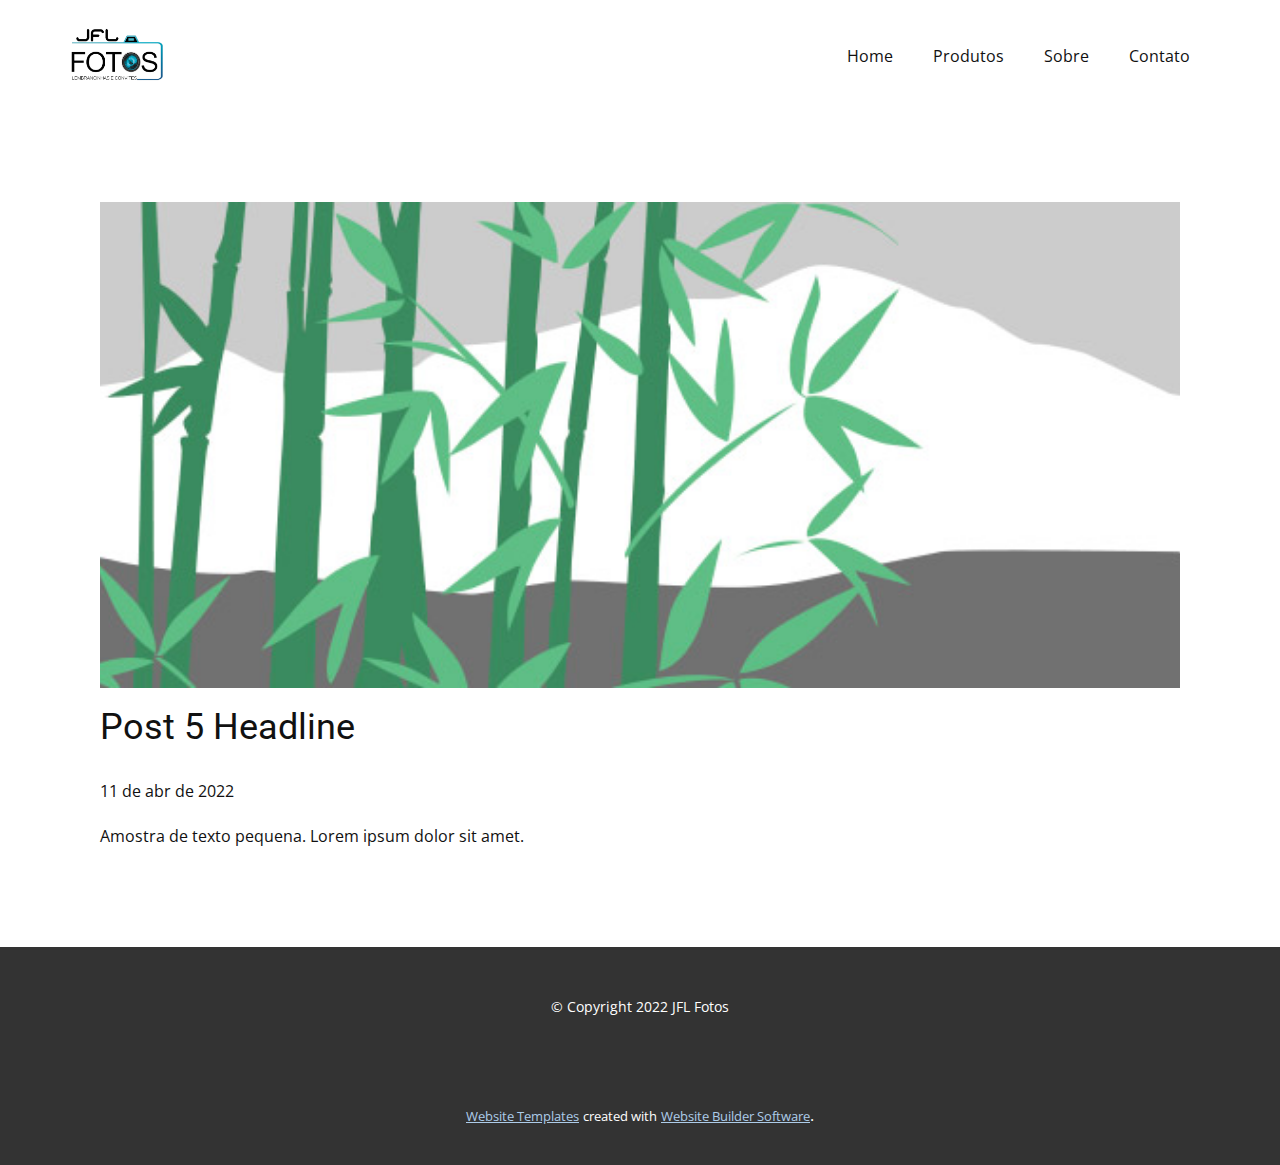
<file: blog/post-4.html>
<!doctype html>
<html style="font-size: 16px;"><head>
    <meta name="viewport" content="width=device-width, initial-scale=1.0">
    <meta charset="utf-8">
    <meta name="keywords" content="Post 1 Headline">
    <meta name="description" content="">
    <meta name="page_type" content="np-template-header-footer-from-plugin">
    <title>Post 5 Headline</title>
    <link rel="stylesheet" href="../nicepage.css" media="screen">
<link rel="stylesheet" href="../Post-Template.css" media="screen">
    <script class="u-script" type="text/javascript" src="../jquery.js" defer=""></script>
    <script class="u-script" type="text/javascript" src="../nicepage.js" defer=""></script>
    <meta name="generator" content="Nicepage 4.8.2, nicepage.com">
    <link id="u-theme-google-font" rel="stylesheet" href="https://fonts.googleapis.com/css?family=Roboto:100,100i,300,300i,400,400i,500,500i,700,700i,900,900i|Open+Sans:300,300i,400,400i,500,500i,600,600i,700,700i,800,800i">
    
    
    <script type="application/ld+json">{
		"@context": "http://schema.org",
		"@type": "Organization",
		"name": "",
		"logo": "images/logo.PNG"
}</script>
    <meta name="theme-color" content="#478ac9">
  </head>
  <body class="u-body u-xl-mode"><header class="u-clearfix u-header u-header" id="sec-eef3"><div class="u-clearfix u-sheet u-sheet-1">
        <a href="https://nicepage.com" class="u-image u-logo u-image-1" data-image-width="1500" data-image-height="1000">
          <img src="../images/logo.PNG" class="u-logo-image u-logo-image-1">
        </a>
        <nav class="u-menu u-menu-dropdown u-offcanvas u-menu-1">
          <div class="menu-collapse" style="font-size: 1rem; letter-spacing: 0px;">
            <a class="u-button-style u-custom-left-right-menu-spacing u-custom-padding-bottom u-custom-top-bottom-menu-spacing u-nav-link u-text-active-palette-1-base u-text-hover-palette-2-base" href="#">
              <svg class="u-svg-link" viewBox="0 0 24 24"><use xmlns:xlink="http://www.w3.org/1999/xlink" xlink:href="#menu-hamburger"></use></svg>
              <svg class="u-svg-content" version="1.1" id="menu-hamburger" viewBox="0 0 16 16" x="0px" y="0px" xmlns:xlink="http://www.w3.org/1999/xlink" xmlns="http://www.w3.org/2000/svg"><g><rect y="1" width="16" height="2"></rect><rect y="7" width="16" height="2"></rect><rect y="13" width="16" height="2"></rect>
</g></svg>
            </a>
          </div>
          <div class="u-custom-menu u-nav-container">
            <ul class="u-nav u-unstyled u-nav-1"><li class="u-nav-item"><a class="u-button-style u-nav-link u-text-active-palette-1-base u-text-hover-palette-2-base" href="../Home.html" style="padding: 10px 20px;">Home</a>
</li><li class="u-nav-item"><a class="u-button-style u-nav-link u-text-active-palette-1-base u-text-hover-palette-2-base" href="../Produtos.html" style="padding: 10px 20px;">Produtos</a>
</li><li class="u-nav-item"><a class="u-button-style u-nav-link u-text-active-palette-1-base u-text-hover-palette-2-base" href="../Sobre.html" style="padding: 10px 20px;">Sobre</a>
</li><li class="u-nav-item"><a class="u-button-style u-nav-link u-text-active-palette-1-base u-text-hover-palette-2-base" href="../Contato.html" style="padding: 10px 20px;">Contato</a>
</li></ul>
          </div>
          <div class="u-custom-menu u-nav-container-collapse">
            <div class="u-black u-container-style u-inner-container-layout u-opacity u-opacity-95 u-sidenav">
              <div class="u-inner-container-layout u-sidenav-overflow">
                <div class="u-menu-close"></div>
                <ul class="u-align-center u-nav u-popupmenu-items u-unstyled u-nav-2"><li class="u-nav-item"><a class="u-button-style u-nav-link" href="../Home.html">Home</a>
</li><li class="u-nav-item"><a class="u-button-style u-nav-link" href="../Produtos.html">Produtos</a>
</li><li class="u-nav-item"><a class="u-button-style u-nav-link" href="../Sobre.html">Sobre</a>
</li><li class="u-nav-item"><a class="u-button-style u-nav-link" href="../Contato.html">Contato</a>
</li></ul>
              </div>
            </div>
            <div class="u-black u-menu-overlay u-opacity u-opacity-70"></div>
          </div>
        </nav>
      </div></header>
    <section class="u-align-center u-clearfix u-section-1" id="sec-91de">
      <div class="u-clearfix u-sheet u-valign-middle-md u-valign-middle-sm u-valign-middle-xs u-sheet-1"><!--post_details--><!--post_details_options_json--><!--{"source":""}--><!--/post_details_options_json--><!--blog_post-->
        <div class="u-container-style u-expanded-width u-post-details u-post-details-1">
          <div class="u-container-layout u-valign-middle u-container-layout-1"><!--blog_post_image-->
            <img alt="" class="u-blog-control u-expanded-width u-image u-image-default u-image-1" src="[data-uri]"><!--/blog_post_image--><!--blog_post_header-->
            <h2 class="u-blog-control u-text u-text-1">Post 5 Headline</h2><!--/blog_post_header--><!--blog_post_metadata-->
            <div class="u-blog-control u-metadata u-metadata-1"><!--blog_post_metadata_date-->
              <span class="u-meta-date u-meta-icon">11 de abr de 2022</span><!--/blog_post_metadata_date--><!--blog_post_metadata_category-->
              <!--/blog_post_metadata_category--><!--blog_post_metadata_comments-->
              <!--/blog_post_metadata_comments-->
            </div><!--/blog_post_metadata--><!--blog_post_content-->
            <div class="u-align-justify u-blog-control u-post-content u-text u-text-2 fr-view">
  Amostra de texto pequena. Lorem ipsum dolor sit amet.
  </div><!--/blog_post_content-->
          </div>
        </div><!--/blog_post--><!--/post_details-->
      </div>
    </section>
    
    
    <footer class="u-align-center u-clearfix u-footer u-grey-80 u-footer" id="sec-d57e"><div class="u-clearfix u-sheet u-sheet-1">
        <p class="u-small-text u-text u-text-variant u-text-1"> © Copyright 2022 JFL Fotos</p>
      </div></footer>
    <section class="u-backlink u-clearfix u-grey-80">
      <a class="u-link" href="https://nicepage.com/website-templates" target="_blank">
        <span>Website Templates</span>
      </a>
      <p class="u-text">
        <span>created with</span>
      </p>
      <a class="u-link" href="" target="_blank">
        <span>Website Builder Software</span>
      </a>. 
    </section>
  
</body></html>
</file>
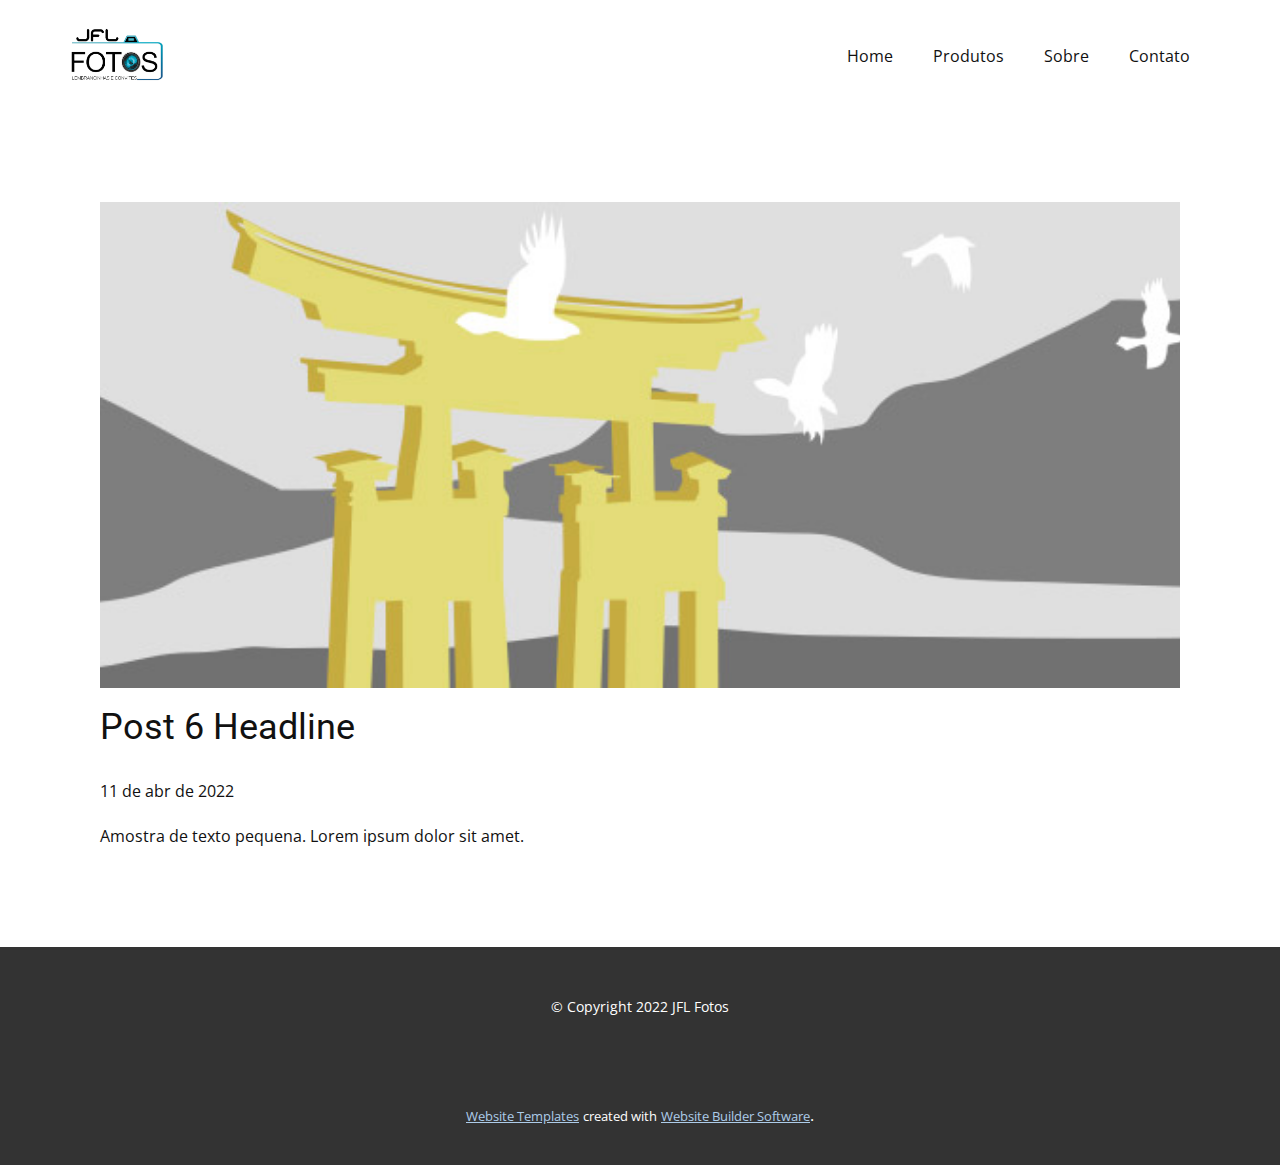
<file: blog/post-5.html>
<!doctype html>
<html style="font-size: 16px;"><head>
    <meta name="viewport" content="width=device-width, initial-scale=1.0">
    <meta charset="utf-8">
    <meta name="keywords" content="Post 1 Headline">
    <meta name="description" content="">
    <meta name="page_type" content="np-template-header-footer-from-plugin">
    <title>Post 6 Headline</title>
    <link rel="stylesheet" href="../nicepage.css" media="screen">
<link rel="stylesheet" href="../Post-Template.css" media="screen">
    <script class="u-script" type="text/javascript" src="../jquery.js" defer=""></script>
    <script class="u-script" type="text/javascript" src="../nicepage.js" defer=""></script>
    <meta name="generator" content="Nicepage 4.8.2, nicepage.com">
    <link id="u-theme-google-font" rel="stylesheet" href="https://fonts.googleapis.com/css?family=Roboto:100,100i,300,300i,400,400i,500,500i,700,700i,900,900i|Open+Sans:300,300i,400,400i,500,500i,600,600i,700,700i,800,800i">
    
    
    <script type="application/ld+json">{
		"@context": "http://schema.org",
		"@type": "Organization",
		"name": "",
		"logo": "images/logo.PNG"
}</script>
    <meta name="theme-color" content="#478ac9">
  </head>
  <body class="u-body u-xl-mode"><header class="u-clearfix u-header u-header" id="sec-eef3"><div class="u-clearfix u-sheet u-sheet-1">
        <a href="https://nicepage.com" class="u-image u-logo u-image-1" data-image-width="1500" data-image-height="1000">
          <img src="../images/logo.PNG" class="u-logo-image u-logo-image-1">
        </a>
        <nav class="u-menu u-menu-dropdown u-offcanvas u-menu-1">
          <div class="menu-collapse" style="font-size: 1rem; letter-spacing: 0px;">
            <a class="u-button-style u-custom-left-right-menu-spacing u-custom-padding-bottom u-custom-top-bottom-menu-spacing u-nav-link u-text-active-palette-1-base u-text-hover-palette-2-base" href="#">
              <svg class="u-svg-link" viewBox="0 0 24 24"><use xmlns:xlink="http://www.w3.org/1999/xlink" xlink:href="#menu-hamburger"></use></svg>
              <svg class="u-svg-content" version="1.1" id="menu-hamburger" viewBox="0 0 16 16" x="0px" y="0px" xmlns:xlink="http://www.w3.org/1999/xlink" xmlns="http://www.w3.org/2000/svg"><g><rect y="1" width="16" height="2"></rect><rect y="7" width="16" height="2"></rect><rect y="13" width="16" height="2"></rect>
</g></svg>
            </a>
          </div>
          <div class="u-custom-menu u-nav-container">
            <ul class="u-nav u-unstyled u-nav-1"><li class="u-nav-item"><a class="u-button-style u-nav-link u-text-active-palette-1-base u-text-hover-palette-2-base" href="../Home.html" style="padding: 10px 20px;">Home</a>
</li><li class="u-nav-item"><a class="u-button-style u-nav-link u-text-active-palette-1-base u-text-hover-palette-2-base" href="../Produtos.html" style="padding: 10px 20px;">Produtos</a>
</li><li class="u-nav-item"><a class="u-button-style u-nav-link u-text-active-palette-1-base u-text-hover-palette-2-base" href="../Sobre.html" style="padding: 10px 20px;">Sobre</a>
</li><li class="u-nav-item"><a class="u-button-style u-nav-link u-text-active-palette-1-base u-text-hover-palette-2-base" href="../Contato.html" style="padding: 10px 20px;">Contato</a>
</li></ul>
          </div>
          <div class="u-custom-menu u-nav-container-collapse">
            <div class="u-black u-container-style u-inner-container-layout u-opacity u-opacity-95 u-sidenav">
              <div class="u-inner-container-layout u-sidenav-overflow">
                <div class="u-menu-close"></div>
                <ul class="u-align-center u-nav u-popupmenu-items u-unstyled u-nav-2"><li class="u-nav-item"><a class="u-button-style u-nav-link" href="../Home.html">Home</a>
</li><li class="u-nav-item"><a class="u-button-style u-nav-link" href="../Produtos.html">Produtos</a>
</li><li class="u-nav-item"><a class="u-button-style u-nav-link" href="../Sobre.html">Sobre</a>
</li><li class="u-nav-item"><a class="u-button-style u-nav-link" href="../Contato.html">Contato</a>
</li></ul>
              </div>
            </div>
            <div class="u-black u-menu-overlay u-opacity u-opacity-70"></div>
          </div>
        </nav>
      </div></header>
    <section class="u-align-center u-clearfix u-section-1" id="sec-91de">
      <div class="u-clearfix u-sheet u-valign-middle-md u-valign-middle-sm u-valign-middle-xs u-sheet-1"><!--post_details--><!--post_details_options_json--><!--{"source":""}--><!--/post_details_options_json--><!--blog_post-->
        <div class="u-container-style u-expanded-width u-post-details u-post-details-1">
          <div class="u-container-layout u-valign-middle u-container-layout-1"><!--blog_post_image-->
            <img alt="" class="u-blog-control u-expanded-width u-image u-image-default u-image-1" src="[data-uri]"><!--/blog_post_image--><!--blog_post_header-->
            <h2 class="u-blog-control u-text u-text-1">Post 6 Headline</h2><!--/blog_post_header--><!--blog_post_metadata-->
            <div class="u-blog-control u-metadata u-metadata-1"><!--blog_post_metadata_date-->
              <span class="u-meta-date u-meta-icon">11 de abr de 2022</span><!--/blog_post_metadata_date--><!--blog_post_metadata_category-->
              <!--/blog_post_metadata_category--><!--blog_post_metadata_comments-->
              <!--/blog_post_metadata_comments-->
            </div><!--/blog_post_metadata--><!--blog_post_content-->
            <div class="u-align-justify u-blog-control u-post-content u-text u-text-2 fr-view">
  Amostra de texto pequena. Lorem ipsum dolor sit amet.
  </div><!--/blog_post_content-->
          </div>
        </div><!--/blog_post--><!--/post_details-->
      </div>
    </section>
    
    
    <footer class="u-align-center u-clearfix u-footer u-grey-80 u-footer" id="sec-d57e"><div class="u-clearfix u-sheet u-sheet-1">
        <p class="u-small-text u-text u-text-variant u-text-1"> © Copyright 2022 JFL Fotos</p>
      </div></footer>
    <section class="u-backlink u-clearfix u-grey-80">
      <a class="u-link" href="https://nicepage.com/website-templates" target="_blank">
        <span>Website Templates</span>
      </a>
      <p class="u-text">
        <span>created with</span>
      </p>
      <a class="u-link" href="" target="_blank">
        <span>Website Builder Software</span>
      </a>. 
    </section>
  
</body></html>
</file>
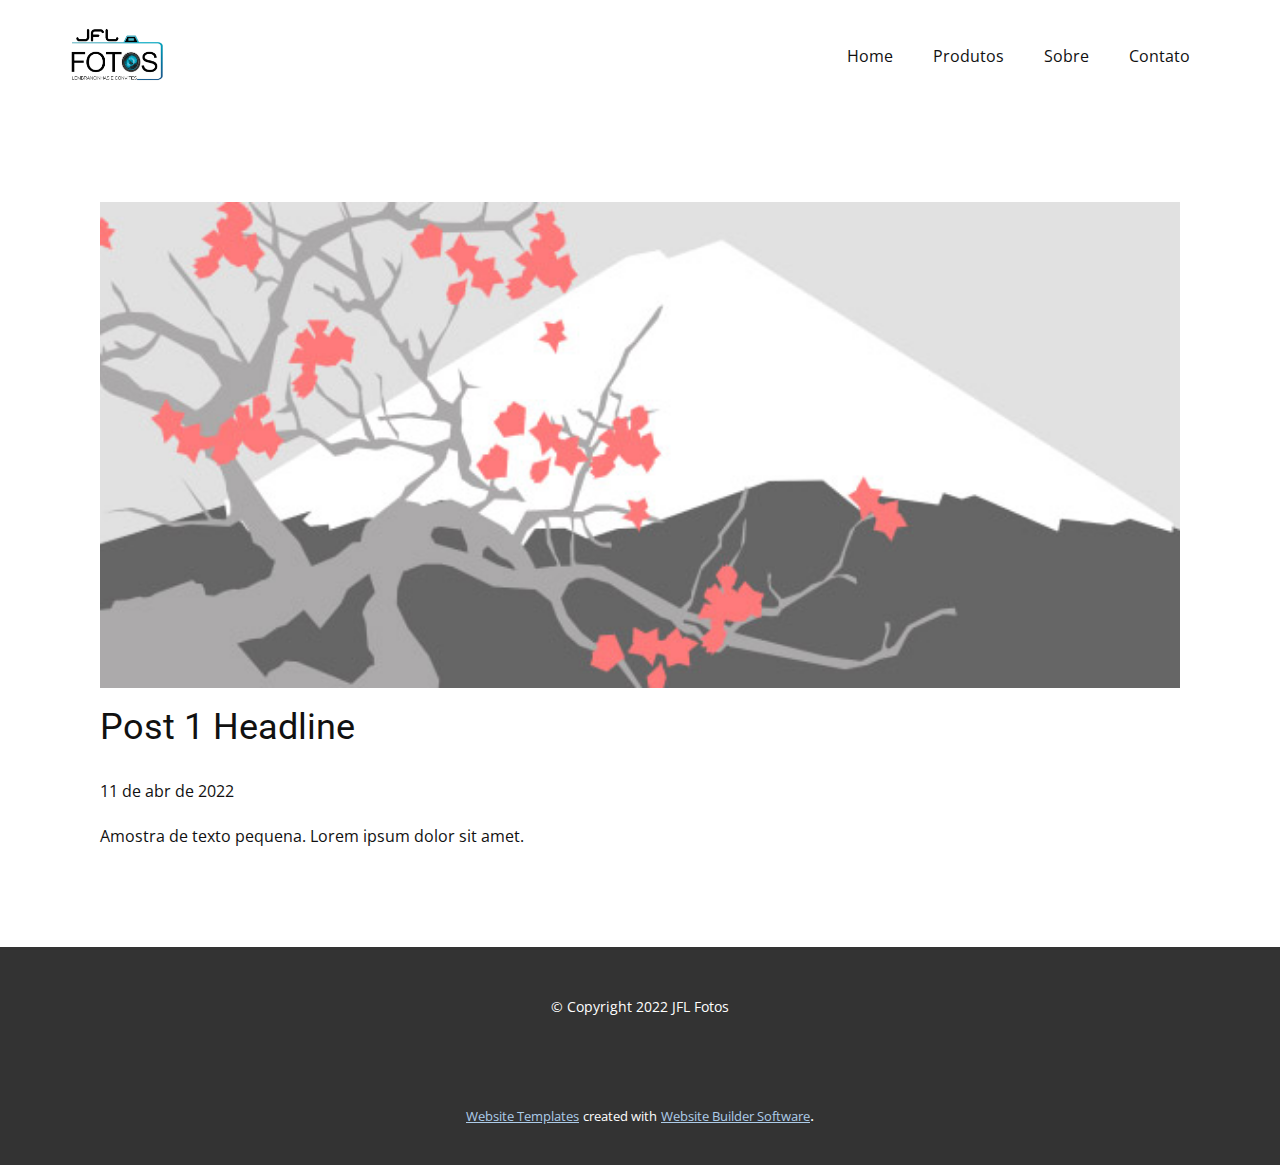
<file: blog/post.html>
<!doctype html>
<html style="font-size: 16px;"><head>
    <meta name="viewport" content="width=device-width, initial-scale=1.0">
    <meta charset="utf-8">
    <meta name="keywords" content="Post 1 Headline">
    <meta name="description" content="">
    <meta name="page_type" content="np-template-header-footer-from-plugin">
    <title>Post 1 Headline</title>
    <link rel="stylesheet" href="../nicepage.css" media="screen">
<link rel="stylesheet" href="../Post-Template.css" media="screen">
    <script class="u-script" type="text/javascript" src="../jquery.js" defer=""></script>
    <script class="u-script" type="text/javascript" src="../nicepage.js" defer=""></script>
    <meta name="generator" content="Nicepage 4.8.2, nicepage.com">
    <link id="u-theme-google-font" rel="stylesheet" href="https://fonts.googleapis.com/css?family=Roboto:100,100i,300,300i,400,400i,500,500i,700,700i,900,900i|Open+Sans:300,300i,400,400i,500,500i,600,600i,700,700i,800,800i">
    
    
    <script type="application/ld+json">{
		"@context": "http://schema.org",
		"@type": "Organization",
		"name": "",
		"logo": "images/logo.PNG"
}</script>
    <meta name="theme-color" content="#478ac9">
  </head>
  <body class="u-body u-xl-mode"><header class="u-clearfix u-header u-header" id="sec-eef3"><div class="u-clearfix u-sheet u-sheet-1">
        <a href="https://nicepage.com" class="u-image u-logo u-image-1" data-image-width="1500" data-image-height="1000">
          <img src="../images/logo.PNG" class="u-logo-image u-logo-image-1">
        </a>
        <nav class="u-menu u-menu-dropdown u-offcanvas u-menu-1">
          <div class="menu-collapse" style="font-size: 1rem; letter-spacing: 0px;">
            <a class="u-button-style u-custom-left-right-menu-spacing u-custom-padding-bottom u-custom-top-bottom-menu-spacing u-nav-link u-text-active-palette-1-base u-text-hover-palette-2-base" href="#">
              <svg class="u-svg-link" viewBox="0 0 24 24"><use xmlns:xlink="http://www.w3.org/1999/xlink" xlink:href="#menu-hamburger"></use></svg>
              <svg class="u-svg-content" version="1.1" id="menu-hamburger" viewBox="0 0 16 16" x="0px" y="0px" xmlns:xlink="http://www.w3.org/1999/xlink" xmlns="http://www.w3.org/2000/svg"><g><rect y="1" width="16" height="2"></rect><rect y="7" width="16" height="2"></rect><rect y="13" width="16" height="2"></rect>
</g></svg>
            </a>
          </div>
          <div class="u-custom-menu u-nav-container">
            <ul class="u-nav u-unstyled u-nav-1"><li class="u-nav-item"><a class="u-button-style u-nav-link u-text-active-palette-1-base u-text-hover-palette-2-base" href="../Home.html" style="padding: 10px 20px;">Home</a>
</li><li class="u-nav-item"><a class="u-button-style u-nav-link u-text-active-palette-1-base u-text-hover-palette-2-base" href="../Produtos.html" style="padding: 10px 20px;">Produtos</a>
</li><li class="u-nav-item"><a class="u-button-style u-nav-link u-text-active-palette-1-base u-text-hover-palette-2-base" href="../Sobre.html" style="padding: 10px 20px;">Sobre</a>
</li><li class="u-nav-item"><a class="u-button-style u-nav-link u-text-active-palette-1-base u-text-hover-palette-2-base" href="../Contato.html" style="padding: 10px 20px;">Contato</a>
</li></ul>
          </div>
          <div class="u-custom-menu u-nav-container-collapse">
            <div class="u-black u-container-style u-inner-container-layout u-opacity u-opacity-95 u-sidenav">
              <div class="u-inner-container-layout u-sidenav-overflow">
                <div class="u-menu-close"></div>
                <ul class="u-align-center u-nav u-popupmenu-items u-unstyled u-nav-2"><li class="u-nav-item"><a class="u-button-style u-nav-link" href="../Home.html">Home</a>
</li><li class="u-nav-item"><a class="u-button-style u-nav-link" href="../Produtos.html">Produtos</a>
</li><li class="u-nav-item"><a class="u-button-style u-nav-link" href="../Sobre.html">Sobre</a>
</li><li class="u-nav-item"><a class="u-button-style u-nav-link" href="../Contato.html">Contato</a>
</li></ul>
              </div>
            </div>
            <div class="u-black u-menu-overlay u-opacity u-opacity-70"></div>
          </div>
        </nav>
      </div></header>
    <section class="u-align-center u-clearfix u-section-1" id="sec-91de">
      <div class="u-clearfix u-sheet u-valign-middle-md u-valign-middle-sm u-valign-middle-xs u-sheet-1"><!--post_details--><!--post_details_options_json--><!--{"source":""}--><!--/post_details_options_json--><!--blog_post-->
        <div class="u-container-style u-expanded-width u-post-details u-post-details-1">
          <div class="u-container-layout u-valign-middle u-container-layout-1"><!--blog_post_image-->
            <img alt="" class="u-blog-control u-expanded-width u-image u-image-default u-image-1" src="[data-uri]"><!--/blog_post_image--><!--blog_post_header-->
            <h2 class="u-blog-control u-text u-text-1">Post 1 Headline</h2><!--/blog_post_header--><!--blog_post_metadata-->
            <div class="u-blog-control u-metadata u-metadata-1"><!--blog_post_metadata_date-->
              <span class="u-meta-date u-meta-icon">11 de abr de 2022</span><!--/blog_post_metadata_date--><!--blog_post_metadata_category-->
              <!--/blog_post_metadata_category--><!--blog_post_metadata_comments-->
              <!--/blog_post_metadata_comments-->
            </div><!--/blog_post_metadata--><!--blog_post_content-->
            <div class="u-align-justify u-blog-control u-post-content u-text u-text-2 fr-view">
  Amostra de texto pequena. Lorem ipsum dolor sit amet.
  </div><!--/blog_post_content-->
          </div>
        </div><!--/blog_post--><!--/post_details-->
      </div>
    </section>
    
    
    <footer class="u-align-center u-clearfix u-footer u-grey-80 u-footer" id="sec-d57e"><div class="u-clearfix u-sheet u-sheet-1">
        <p class="u-small-text u-text u-text-variant u-text-1"> © Copyright 2022 JFL Fotos</p>
      </div></footer>
    <section class="u-backlink u-clearfix u-grey-80">
      <a class="u-link" href="https://nicepage.com/website-templates" target="_blank">
        <span>Website Templates</span>
      </a>
      <p class="u-text">
        <span>created with</span>
      </p>
      <a class="u-link" href="" target="_blank">
        <span>Website Builder Software</span>
      </a>. 
    </section>
  
</body></html>
</file>
